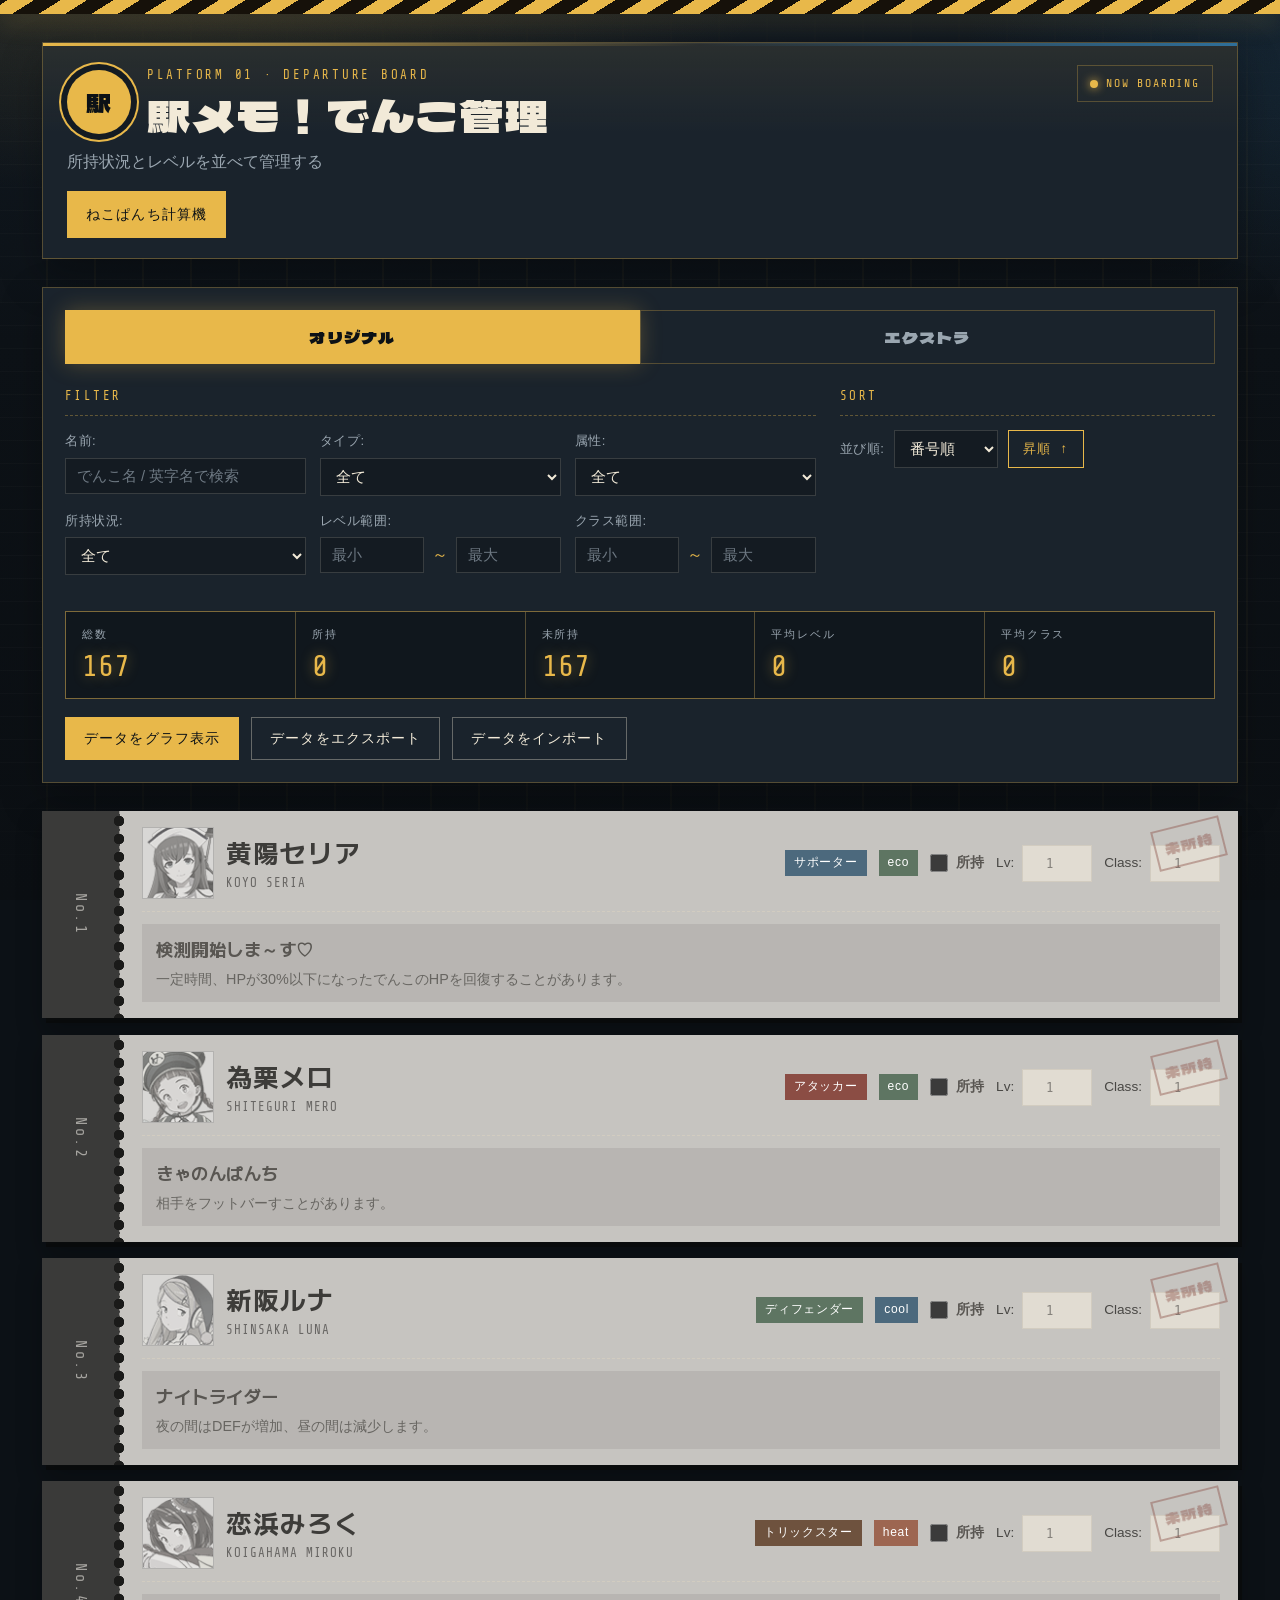
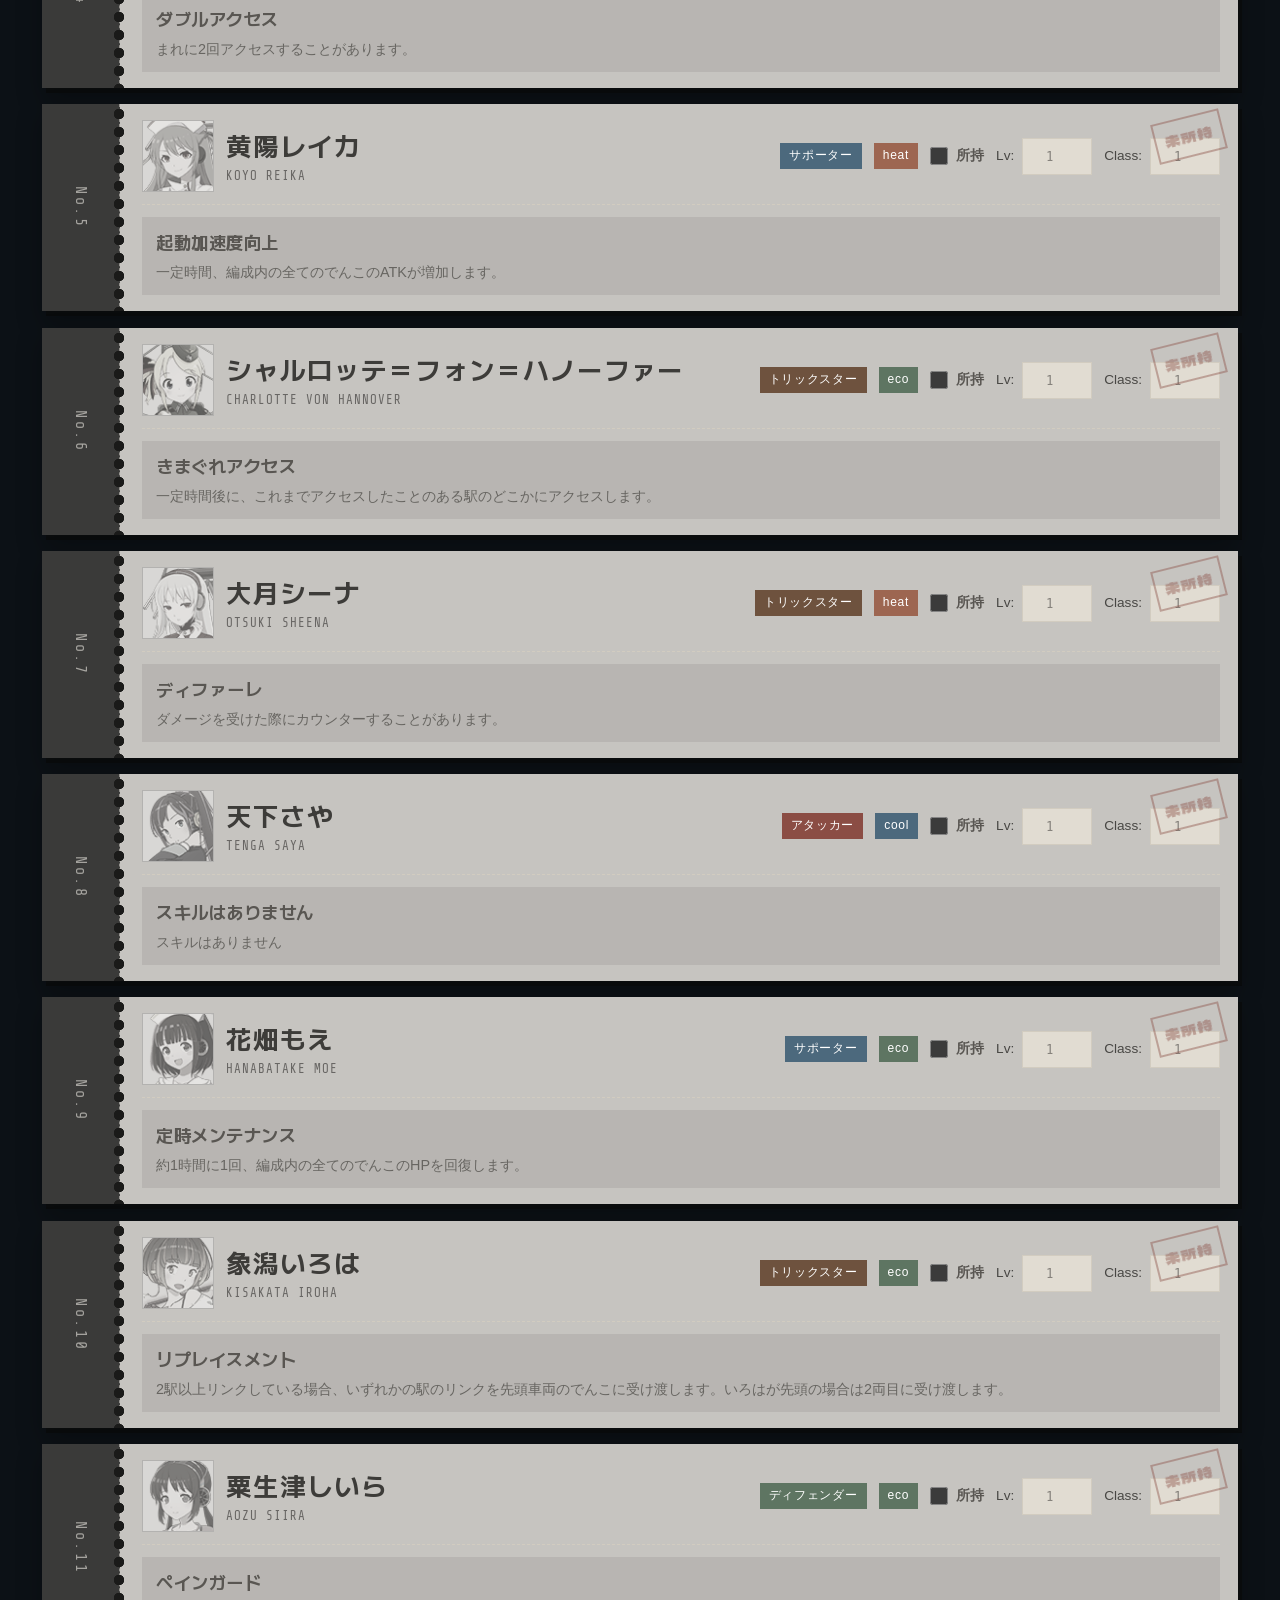
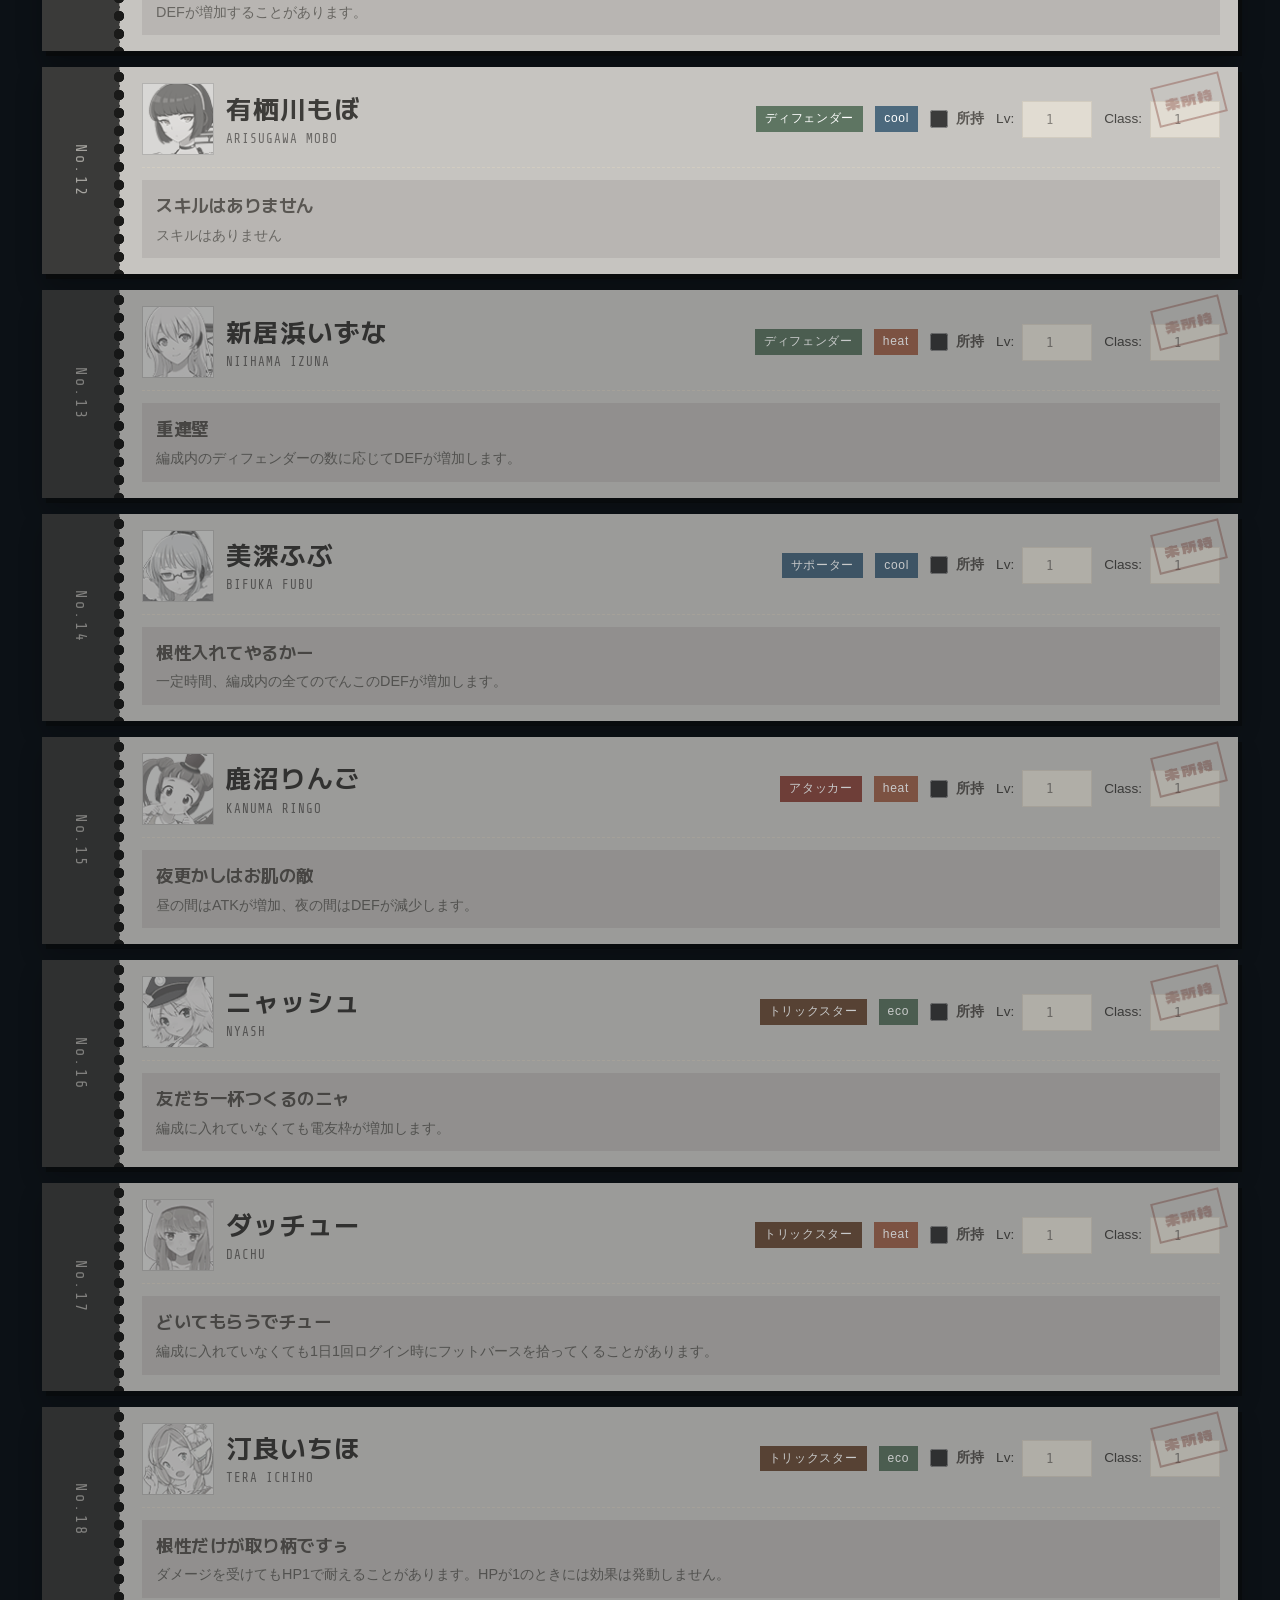
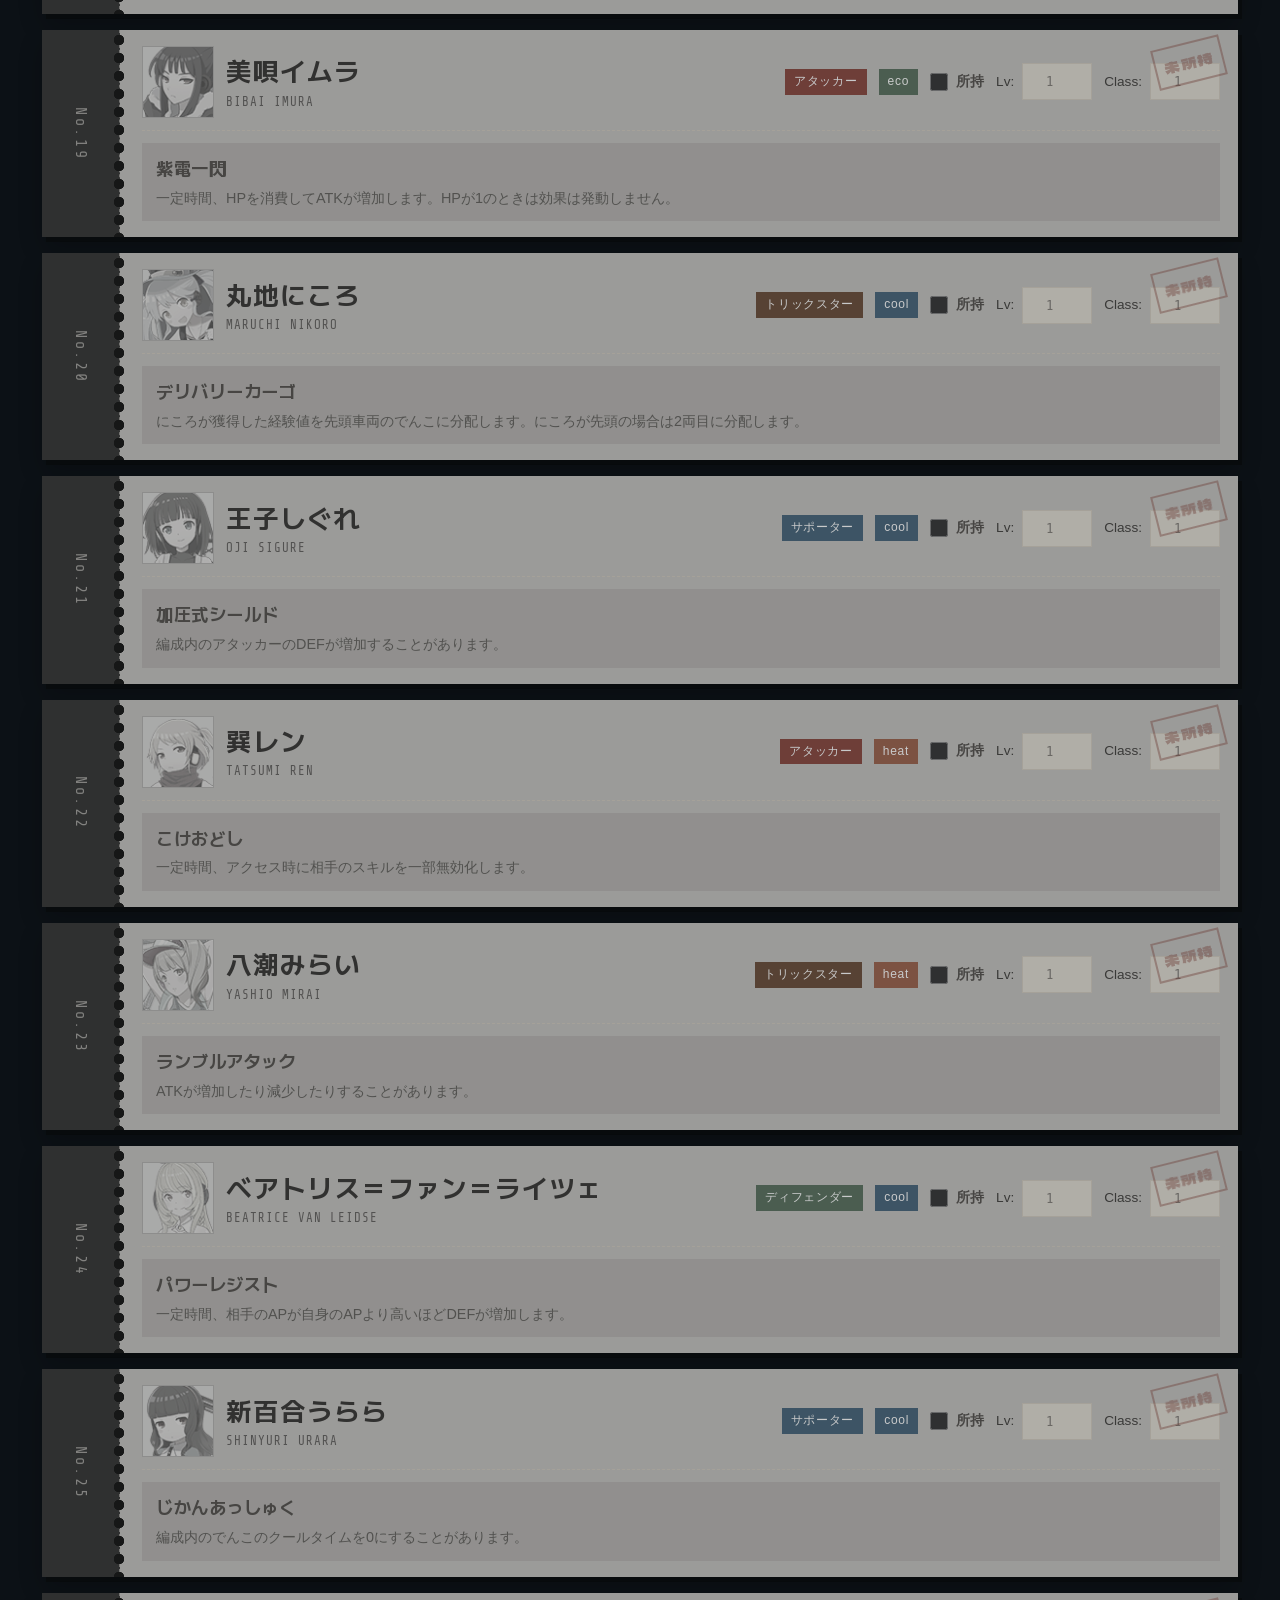
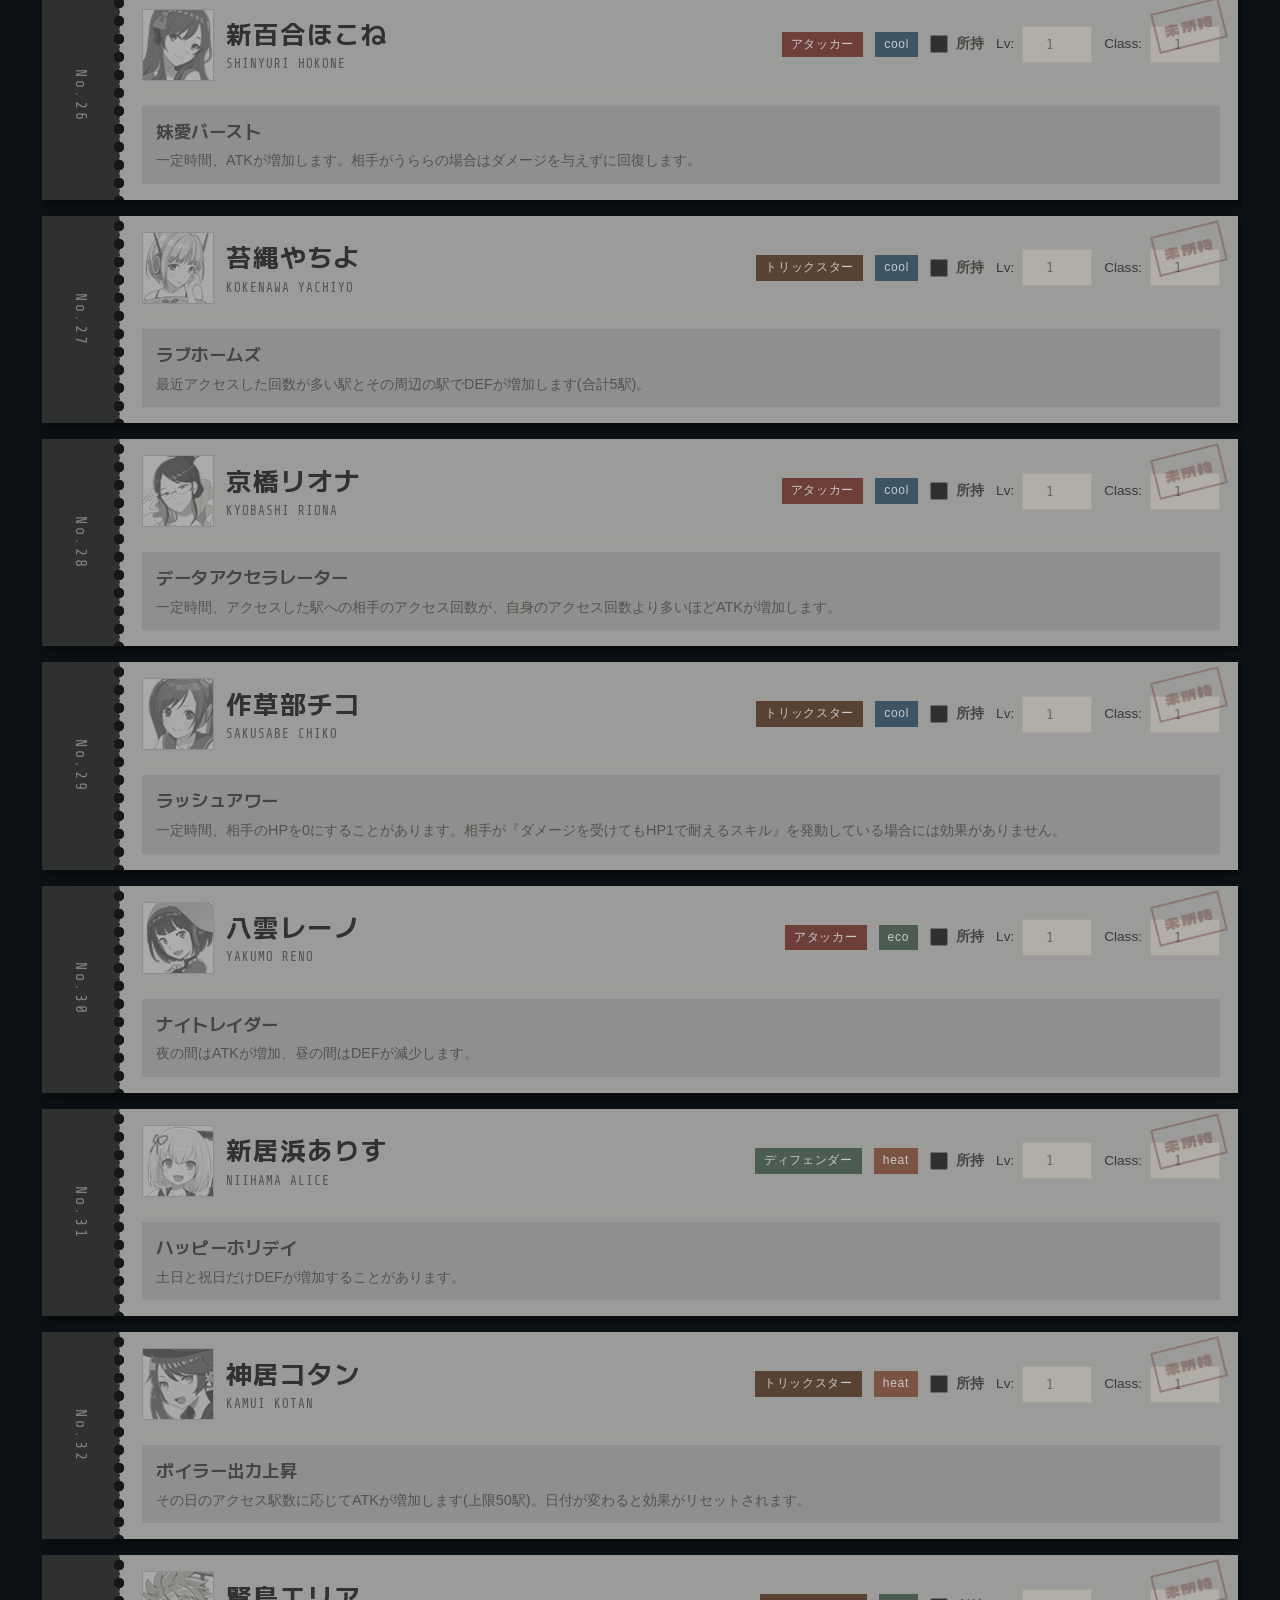
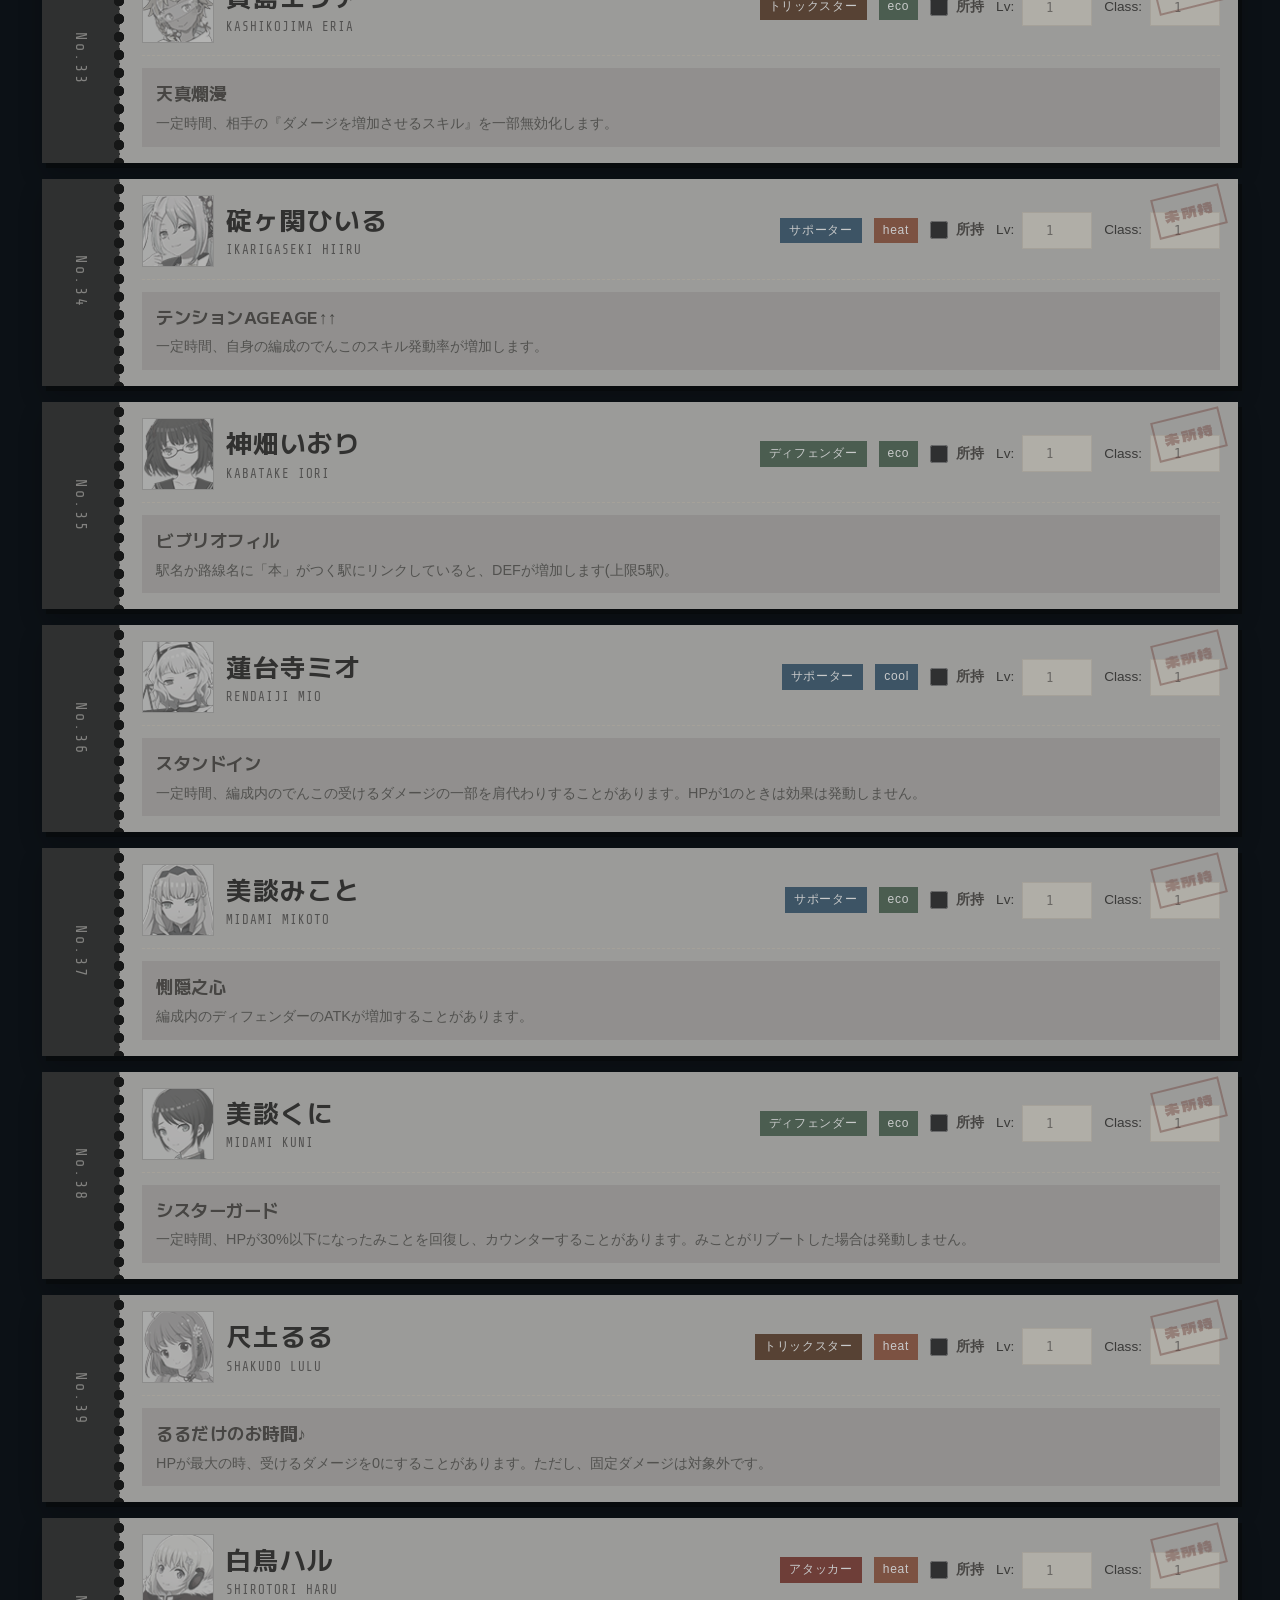
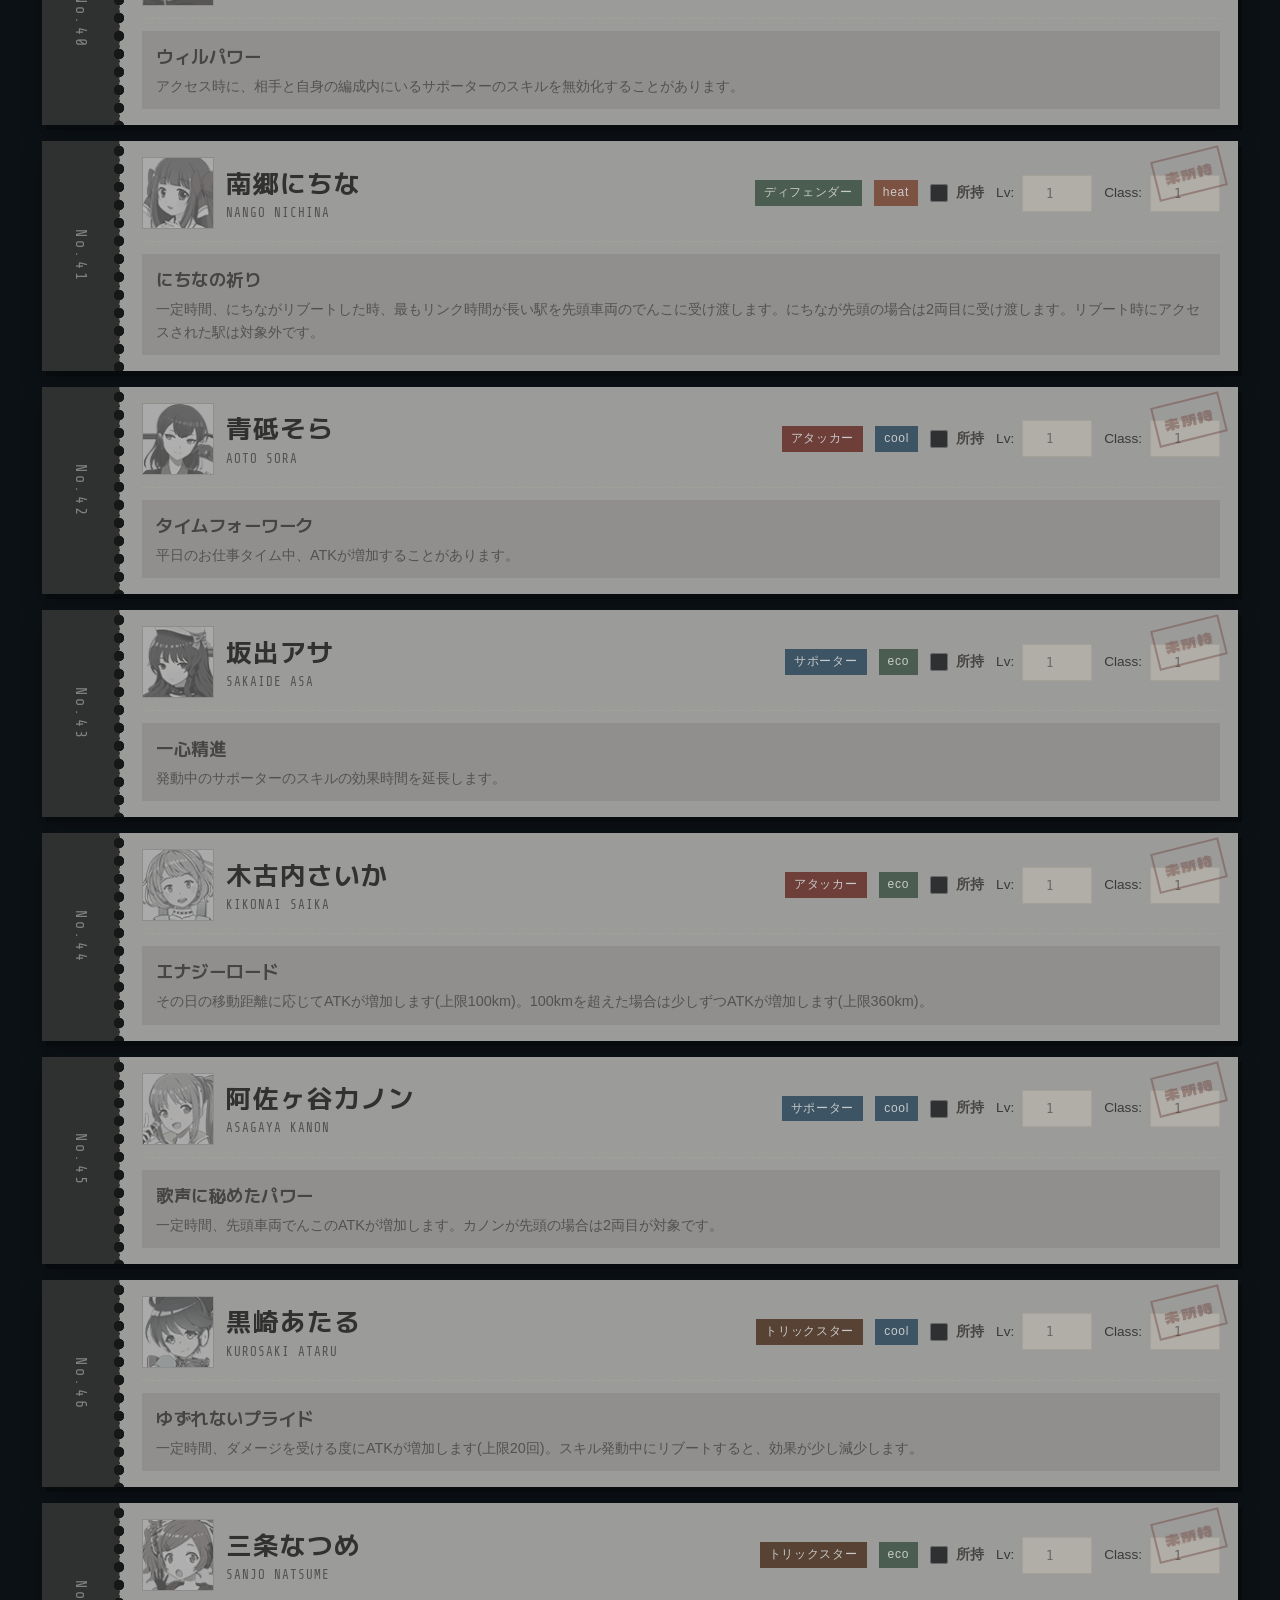
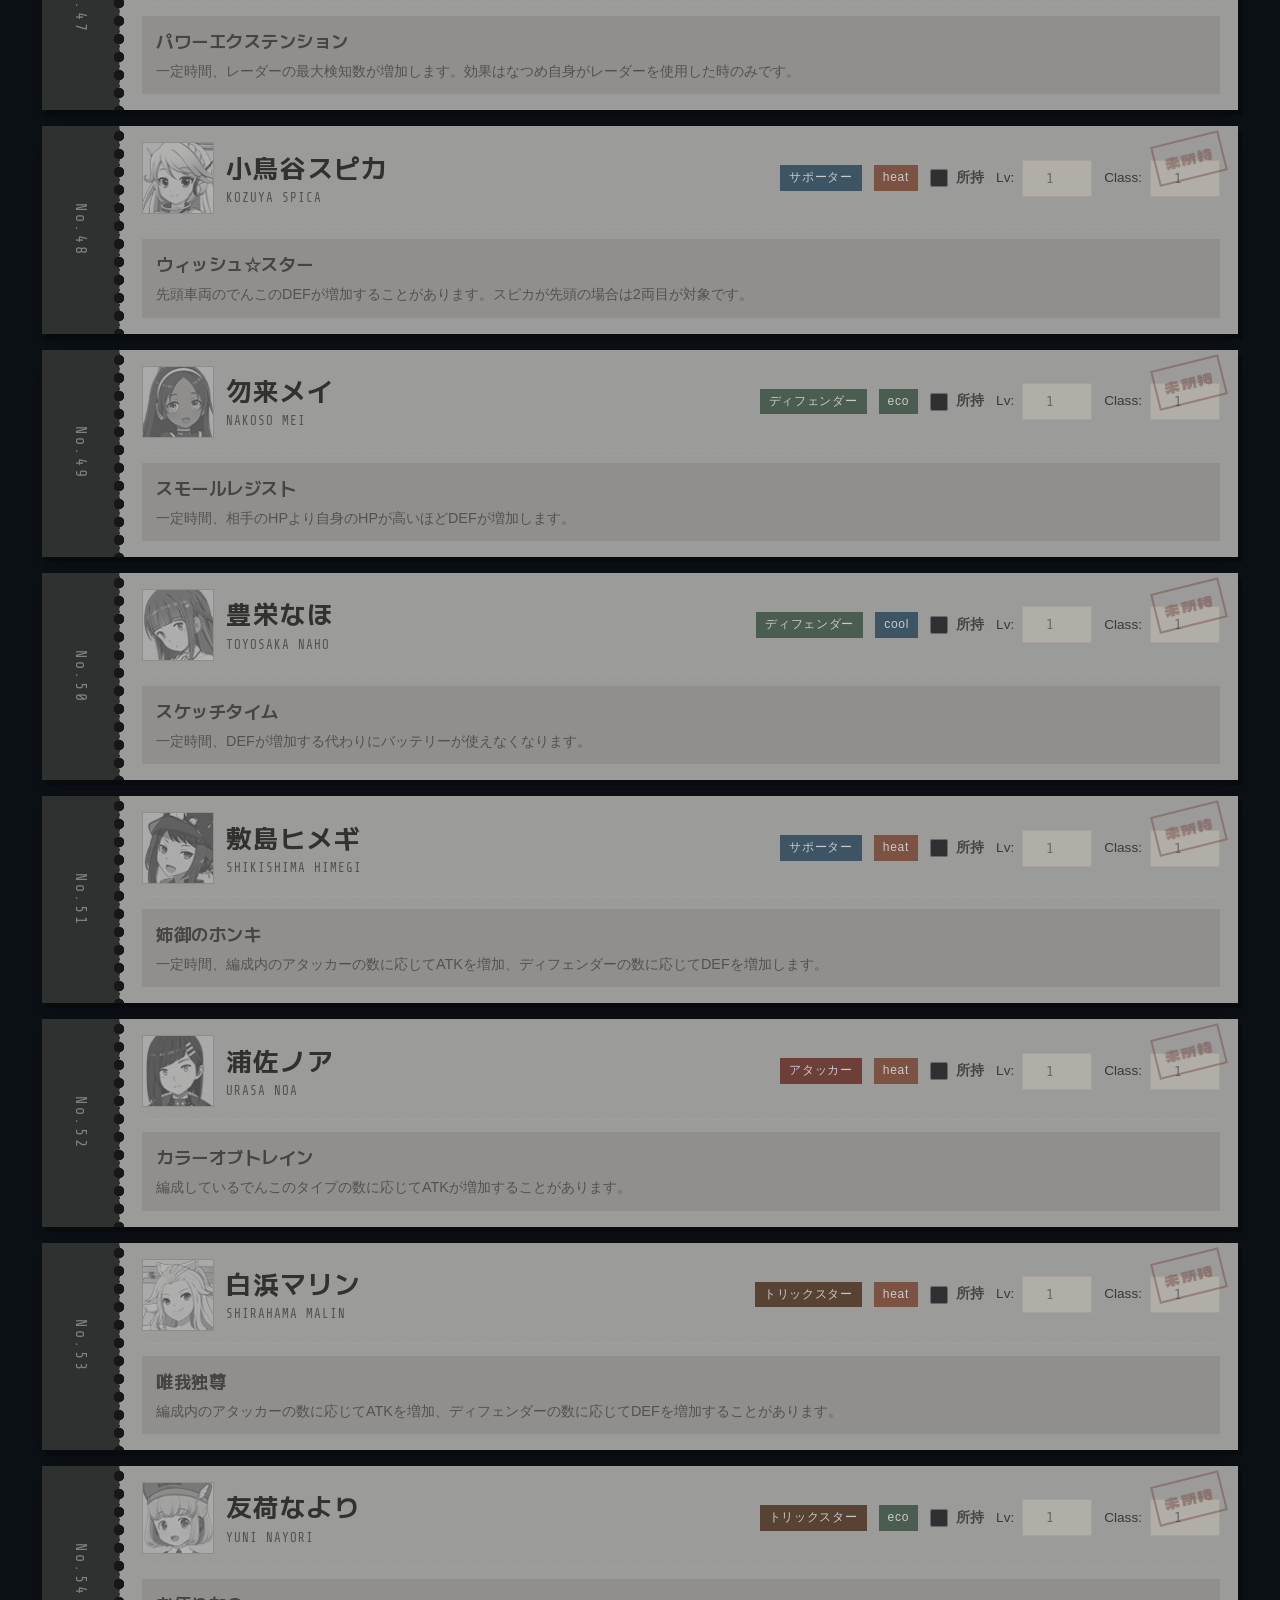
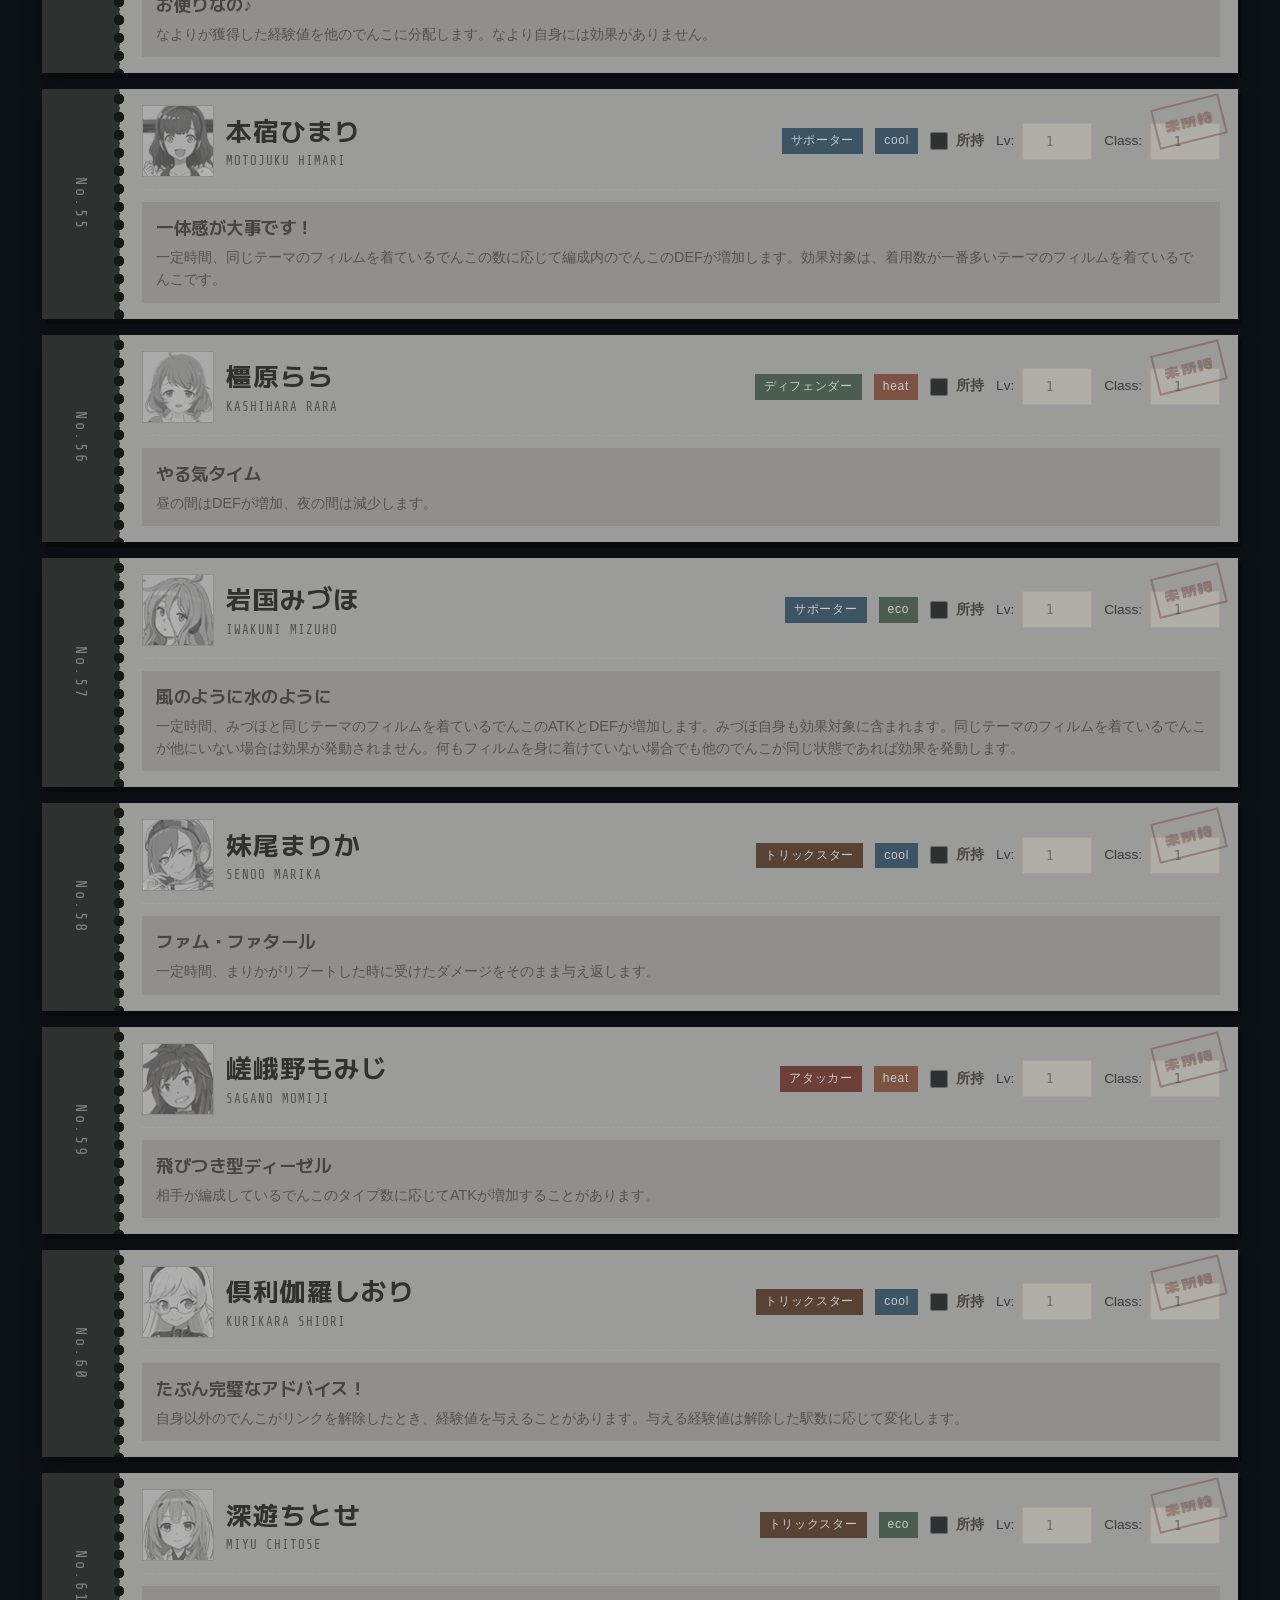
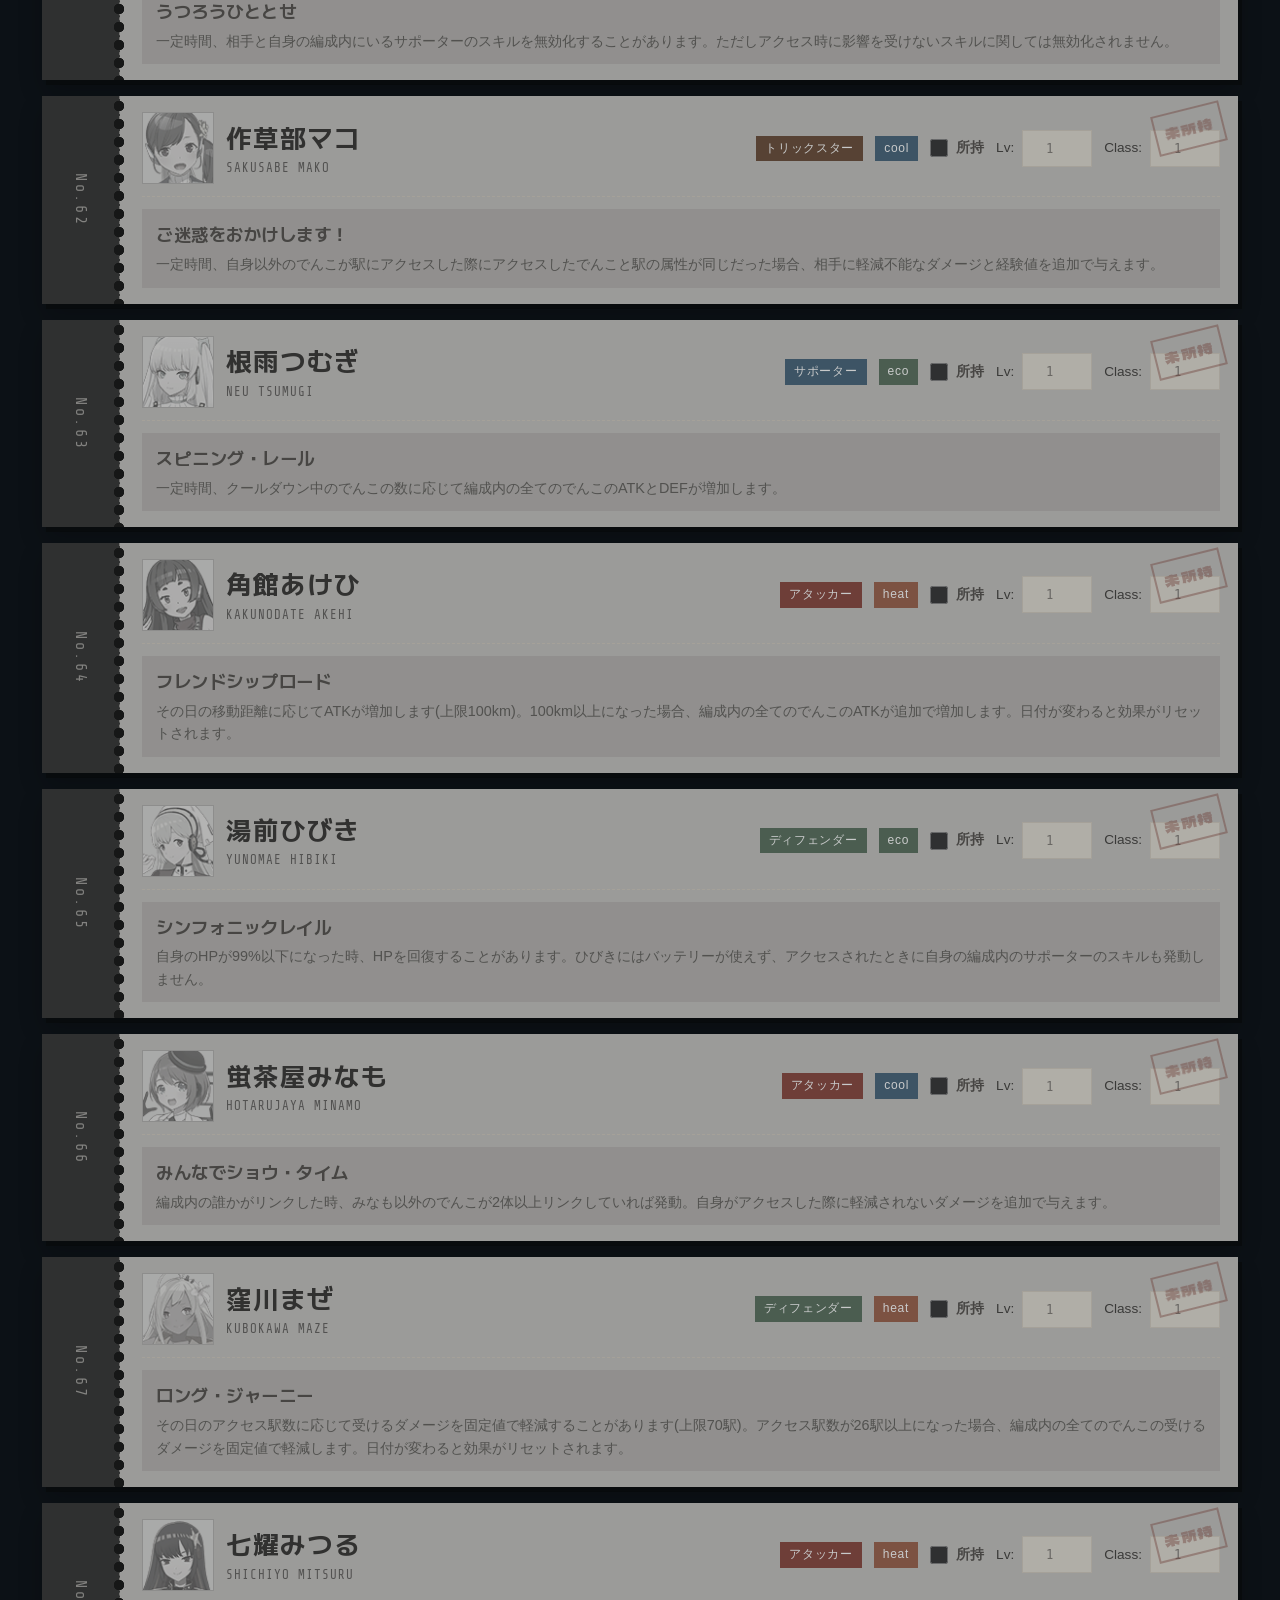
<file: index.html>
<!DOCTYPE html>
<html lang="ja">
<head>
    <meta charset="UTF-8">
    <meta name="viewport" content="width=device-width, initial-scale=1.0">
    <title>駅メモ！でんこ管理アプリ</title>
    <link rel="icon" type="image/svg+xml" href="favicon.svg">
    <link rel="preconnect" href="https://fonts.googleapis.com">
    <link rel="preconnect" href="https://fonts.gstatic.com" crossorigin>
    <link href="https://fonts.googleapis.com/css2?family=Dela+Gothic+One&family=Kosugi+Maru&family=M+PLUS+1:wght@500;700&family=Share+Tech+Mono&display=swap" rel="stylesheet">
    <link rel="stylesheet" href="styles.css">
</head>
<body>
    <div class="atmosphere" aria-hidden="true">
        <div class="atmosphere-tracks"></div>
        <div class="atmosphere-grain"></div>
    </div>
    <div class="platform-stripe" aria-hidden="true"></div>
    <div class="container">
        <!-- ヘッダー（発車標） -->
        <header class="header">
            <div class="header-board">
                <div class="header-identity">
                    <span class="route-badge" aria-hidden="true">駅</span>
                    <div>
                        <p class="header-kicker">Platform 01 · Departure Board</p>
                        <h1>駅メモ！でんこ管理</h1>
                    </div>
                </div>
                <p class="header-lead">所持状況とレベルを並べて管理する</p>
                <nav class="page-nav">
                    <a href="nekopanchi.html" class="btn btn-info">ねこぱんち計算機</a>
                </nav>
            </div>
            <span class="board-live"><i></i> NOW BOARDING</span>
        </header>

        <!-- コントロールパネル -->
        <div class="control-panel">
            <!-- タブ切り替え -->
            <div class="tab-container">
                <button class="tab-button active" data-tab="original">オリジナル</button>
                <button class="tab-button" data-tab="extra">エクストラ</button>
            </div>

            <!-- フィルタ・ソート -->
            <div class="filter-sort-container">
                <div class="filter-section">
                    <h3>Filter</h3>
                    <div class="filter-row">
                        <div class="filter-item">
                            <label for="name-filter">名前:</label>
                            <input type="text" id="name-filter" placeholder="でんこ名 / 英字名で検索">
                        </div>
                        <div class="filter-item">
                            <label for="type-filter">タイプ:</label>
                            <select id="type-filter">
                                <option value="">全て</option>
                                <option value="トリックスター">トリックスター</option>
                                <option value="サポーター">サポーター</option>
                                <option value="ディフェンダー">ディフェンダー</option>
                                <option value="アタッカー">アタッカー</option>
                            </select>
                        </div>
                        <div class="filter-item">
                            <label for="attribute-filter">属性:</label>
                            <select id="attribute-filter">
                                <option value="">全て</option>
                                <option value="heat">heat</option>
                                <option value="cool">cool</option>
                                <option value="eco">eco</option>
                            </select>
                        </div>
                    </div>
                    <div class="filter-row">
                        <div class="filter-item">
                            <label for="owned-filter">所持状況:</label>
                            <select id="owned-filter">
                                <option value="">全て</option>
                                <option value="owned">所持</option>
                                <option value="not-owned">未所持</option>
                            </select>
                        </div>
                        <div class="filter-item">
                            <label for="level-min">レベル範囲:</label>
                            <div class="range-inputs">
                                <input type="number" id="level-min" min="1" max="100" placeholder="最小">
                                <span>～</span>
                                <input type="number" id="level-max" min="1" max="100" placeholder="最大">
                            </div>
                        </div>
                        <div class="filter-item">
                            <label for="class-min">クラス範囲:</label>
                            <div class="range-inputs">
                                <input type="number" id="class-min" min="1" max="12" placeholder="最小">
                                <span>～</span>
                                <input type="number" id="class-max" min="1" max="12" placeholder="最大">
                            </div>
                        </div>
                    </div>
                </div>

                <div class="sort-section">
                    <h3>Sort</h3>
                    <div class="sort-controls">
                        <label for="sort-by">並び順:</label>
                        <select id="sort-by">
                            <option value="id">番号順</option>
                            <option value="name">名前順</option>
                            <option value="level">レベル順</option>
                            <option value="class">クラス順</option>
                        </select>
                        <button id="sort-direction" class="sort-direction-btn">昇順 ↑</button>
                    </div>
                </div>
            </div>

            <!-- 統計情報 -->
            <div class="stats-section">
                <div class="stat-item">
                    <span class="stat-label">総数</span>
                    <span id="total-count">0</span>
                </div>
                <div class="stat-item">
                    <span class="stat-label">所持</span>
                    <span id="owned-count">0</span>
                </div>
                <div class="stat-item">
                    <span class="stat-label">未所持</span>
                    <span id="not-owned-count">0</span>
                </div>
                <div class="stat-item">
                    <span class="stat-label">平均レベル</span>
                    <span id="average-level">0</span>
                </div>
                <div class="stat-item">
                    <span class="stat-label">平均クラス</span>
                    <span id="average-class">0</span>
                </div>
            </div>

            <!-- データ管理 -->
            <div class="data-management">
                <button id="show-graph" class="btn btn-info">データをグラフ表示</button>
                <button id="export-data" class="btn btn-secondary">データをエクスポート</button>
                <input type="file" id="import-data" accept=".json" style="display: none;">
                <button id="import-data-btn" class="btn btn-secondary">データをインポート</button>
            </div>
        </div>

        <!-- でんこリスト -->
        <div class="denko-list-container">
            <div id="denko-list" class="denko-list">
                <!-- でんこアイテムがここに動的に追加されます -->
            </div>
        </div>
    </div>

    <!-- グラフ表示モーダル -->
    <div id="graph-modal" class="modal">
        <div class="modal-content">
            <div class="modal-header">
                <h2>レベル分布グラフ</h2>
                <span class="close">&times;</span>
            </div>
            <div class="modal-body">
                <div class="graph-controls">
                    <label>
                        <input type="radio" name="graph-type" value="original" checked>
                        オリジナルでんこ
                    </label>
                    <label>
                        <input type="radio" name="graph-type" value="extra">
                        エクストラでんこ
                    </label>
                    <label>
                        <input type="radio" name="graph-type" value="all">
                        全体
                    </label>
                </div>
                <canvas id="level-chart" width="800" height="400"></canvas>
                <div class="graph-stats">
                    <div class="stat-row">
                        <span class="stat-label">対象でんこ数</span>
                        <span id="graph-total-count">0</span>
                    </div>
                    <div class="stat-row">
                        <span class="stat-label">所持でんこ数</span>
                        <span id="graph-owned-count">0</span>
                    </div>
                    <div class="stat-row">
                        <span class="stat-label">平均レベル</span>
                        <span id="graph-average-level">0</span>
                    </div>
                </div>
            </div>
        </div>
    </div>

    <script src="script.js"></script>
</body>
</html>
</file>
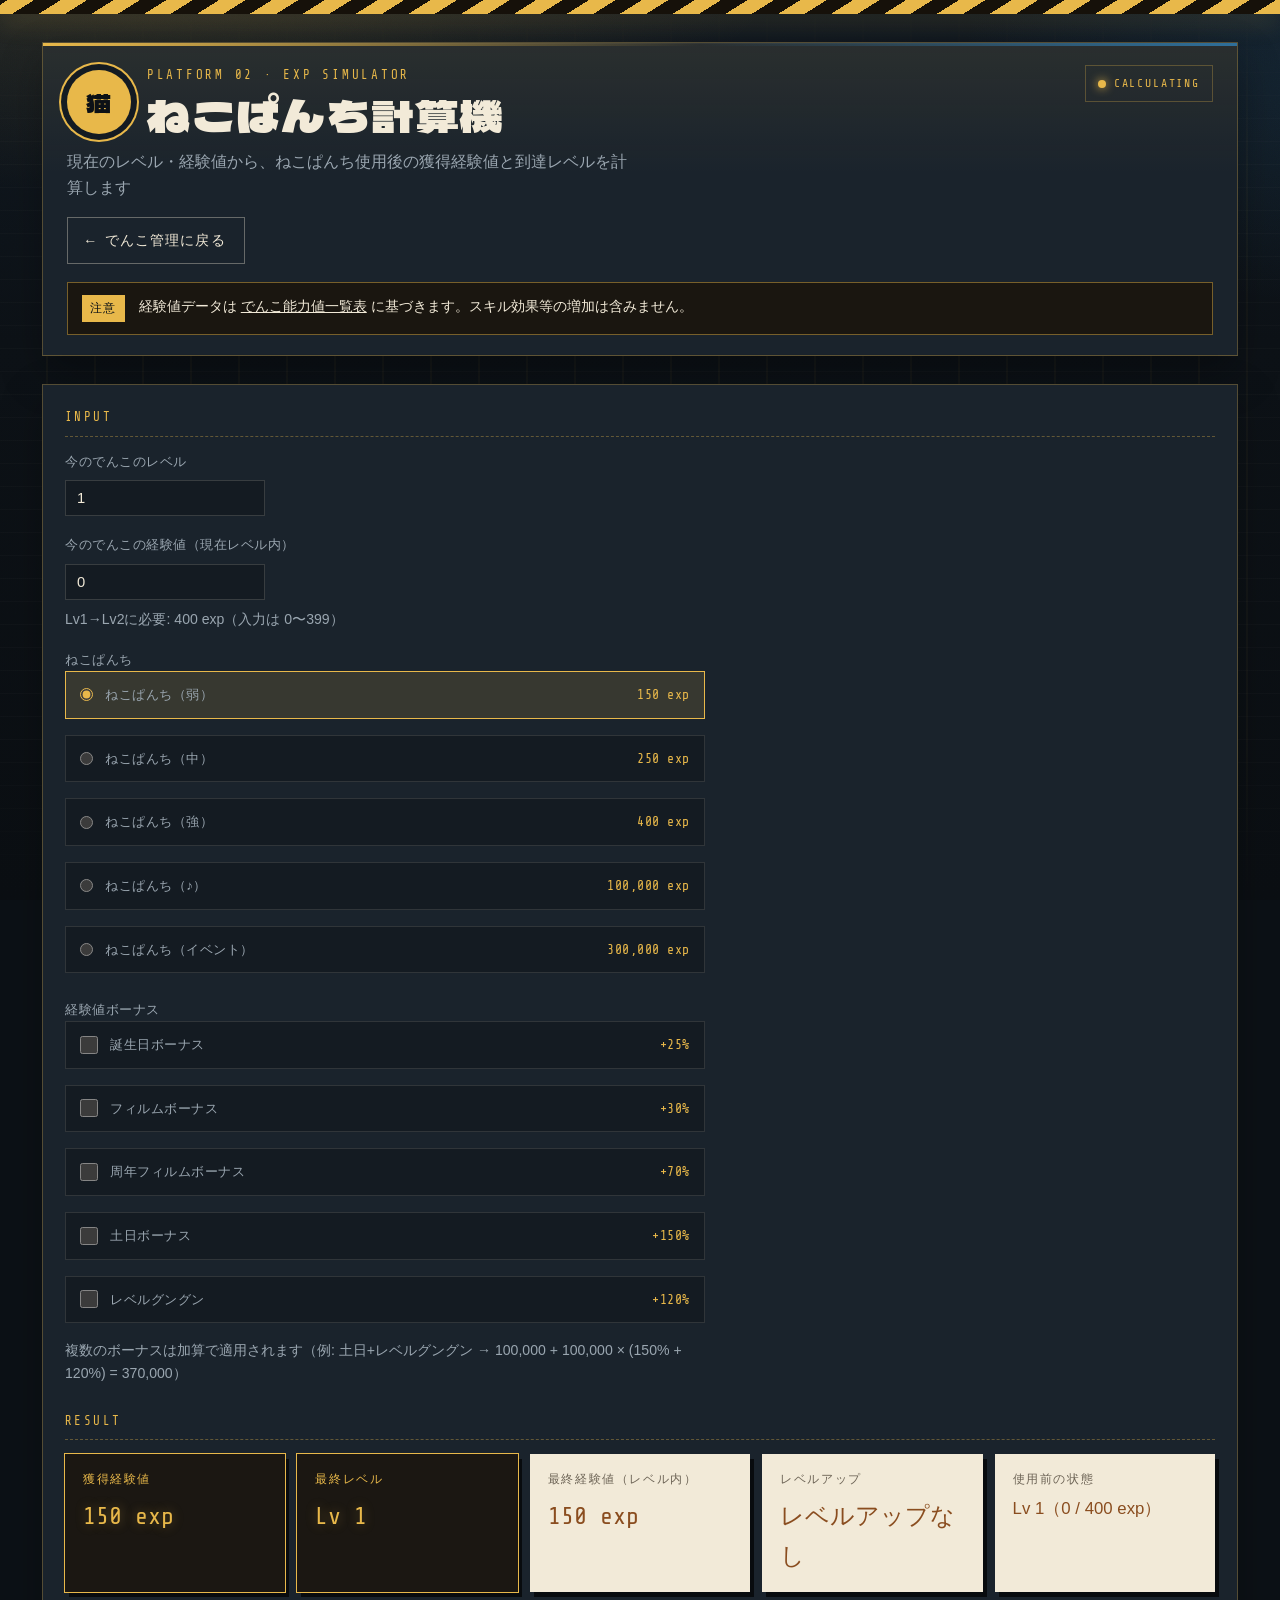
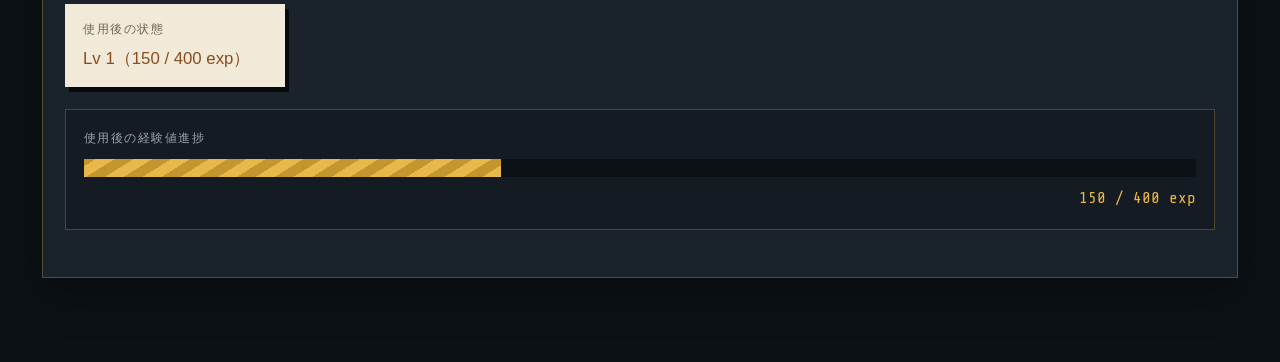
<file: nekopanchi.html>
<!DOCTYPE html>
<html lang="ja">
<head>
    <meta charset="UTF-8">
    <meta name="viewport" content="width=device-width, initial-scale=1.0">
    <title>ねこぱんち計算機 - 駅メモ！でんこ管理アプリ</title>
    <link rel="icon" type="image/svg+xml" href="favicon.svg">
    <link rel="preconnect" href="https://fonts.googleapis.com">
    <link rel="preconnect" href="https://fonts.gstatic.com" crossorigin>
    <link href="https://fonts.googleapis.com/css2?family=Dela+Gothic+One&family=Kosugi+Maru&family=M+PLUS+1:wght@500;700&family=Share+Tech+Mono&display=swap" rel="stylesheet">
    <link rel="stylesheet" href="styles.css">
</head>
<body>
    <div class="atmosphere" aria-hidden="true">
        <div class="atmosphere-tracks"></div>
        <div class="atmosphere-grain"></div>
    </div>
    <div class="platform-stripe" aria-hidden="true"></div>
    <div class="container">
        <header class="header">
            <div class="header-board">
                <div class="header-identity">
                    <span class="route-badge" aria-hidden="true">猫</span>
                    <div>
                        <p class="header-kicker">Platform 02 · Exp Simulator</p>
                        <h1>ねこぱんち計算機</h1>
                    </div>
                </div>
                <p class="header-lead">現在のレベル・経験値から、ねこぱんち使用後の獲得経験値と到達レベルを計算します</p>
                <nav class="page-nav">
                    <a href="index.html" class="btn btn-secondary">← でんこ管理に戻る</a>
                </nav>
            </div>
            <span class="board-live"><i></i> CALCULATING</span>
            <div class="notice">
                <div>
                    経験値データは
                    <a href="wiki/でんこ能力値一覧表.html" target="_blank" rel="noopener">でんこ能力値一覧表</a>
                    に基づきます。スキル効果等の増加は含みません。
                </div>
            </div>
        </header>

        <div class="calculator-panel">
            <section class="calculator-section">
                <h2>Input</h2>
                <div class="calculator-form">
                    <div class="form-group">
                        <label for="current-level">今のでんこのレベル</label>
                        <input type="number" id="current-level" min="1" max="100" value="1" required>
                    </div>

                    <div class="form-group">
                        <label for="current-exp">今のでんこの経験値（現在レベル内）</label>
                        <input type="number" id="current-exp" min="0" value="0" required>
                        <p id="exp-hint" class="form-hint">次のレベルまで: あと 400 exp（入力は 0〜399）</p>
                    </div>

                    <fieldset class="form-group punch-selector">
                        <legend>ねこぱんち</legend>
                        <label class="punch-option">
                            <input type="radio" name="nekopanchi-type" value="weak" checked>
                            <span class="punch-label">ねこぱんち（弱）</span>
                            <span class="punch-exp">150 exp</span>
                        </label>
                        <label class="punch-option">
                            <input type="radio" name="nekopanchi-type" value="medium">
                            <span class="punch-label">ねこぱんち（中）</span>
                            <span class="punch-exp">250 exp</span>
                        </label>
                        <label class="punch-option">
                            <input type="radio" name="nekopanchi-type" value="strong">
                            <span class="punch-label">ねこぱんち（強）</span>
                            <span class="punch-exp">400 exp</span>
                        </label>
                        <label class="punch-option">
                            <input type="radio" name="nekopanchi-type" value="music">
                            <span class="punch-label">ねこぱんち（♪）</span>
                            <span class="punch-exp">100,000 exp</span>
                        </label>
                        <label class="punch-option">
                            <input type="radio" name="nekopanchi-type" value="event">
                            <span class="punch-label">ねこぱんち（イベント）</span>
                            <span class="punch-exp">300,000 exp</span>
                        </label>
                    </fieldset>

                    <fieldset class="form-group bonus-selector">
                        <legend>経験値ボーナス</legend>
                        <label class="bonus-option">
                            <input type="checkbox" id="bonus-birthday" name="exp-bonus" value="birthday">
                            <span class="bonus-label">誕生日ボーナス</span>
                            <span class="bonus-rate">+25%</span>
                        </label>
                        <label class="bonus-option">
                            <input type="checkbox" id="bonus-film" name="exp-bonus" value="film">
                            <span class="bonus-label">フィルムボーナス</span>
                            <span class="bonus-rate">+30%</span>
                        </label>
                        <label class="bonus-option">
                            <input type="checkbox" id="bonus-anniversary-film" name="exp-bonus" value="anniversaryFilm">
                            <span class="bonus-label">周年フィルムボーナス</span>
                            <span class="bonus-rate">+70%</span>
                        </label>
                        <label class="bonus-option">
                            <input type="checkbox" id="bonus-weekend" name="exp-bonus" value="weekend">
                            <span class="bonus-label">土日ボーナス</span>
                            <span class="bonus-rate">+150%</span>
                        </label>
                        <label class="bonus-option">
                            <input type="checkbox" id="bonus-level-gungun" name="exp-bonus" value="levelGungun">
                            <span class="bonus-label">レベルグングン</span>
                            <span class="bonus-rate">+120%</span>
                        </label>
                        <p class="form-hint">複数のボーナスは加算で適用されます（例: 土日+レベルグングン → 100,000 + 100,000 × (150% + 120%) = 370,000）</p>
                    </fieldset>
                </div>
            </section>

            <div id="error-message" class="error-message" hidden></div>

            <section id="result-section" class="calculator-section result-section">
                <h2>Result</h2>
                <div class="result-grid">
                    <div class="result-card highlight">
                        <span class="result-label">獲得経験値</span>
                        <span id="gained-exp" class="result-value">150 exp</span>
                        <span id="gained-exp-detail" class="result-detail"></span>
                    </div>
                    <div class="result-card highlight">
                        <span class="result-label">最終レベル</span>
                        <span id="final-level" class="result-value">Lv 1</span>
                    </div>
                    <div class="result-card">
                        <span class="result-label">最終経験値（レベル内）</span>
                        <span id="final-exp" class="result-value">150 exp</span>
                    </div>
                    <div class="result-card">
                        <span class="result-label">レベルアップ</span>
                        <span id="level-up-count" class="result-value">レベルアップなし</span>
                    </div>
                    <div class="result-card">
                        <span class="result-label">使用前の状態</span>
                        <span id="state-before" class="result-value result-value-sm">Lv 1（0 / 400 exp）</span>
                    </div>
                    <div class="result-card">
                        <span class="result-label">使用後の状態</span>
                        <span id="state-after" class="result-value result-value-sm">Lv 1（150 / 400 exp）</span>
                    </div>
                </div>

                <div class="exp-progress-container">
                    <p class="progress-label">使用後の経験値進捗</p>
                    <div class="exp-progress-track">
                        <div id="exp-progress-bar" class="exp-progress-bar"></div>
                    </div>
                    <p id="exp-progress-text" class="progress-text">150 / 400 exp</p>
                </div>
            </section>
        </div>
    </div>

    <script src="nekopanchi.js"></script>
</body>
</html>
</file>
<file: styles.css>
/**
 * 駅メモ！でんこ管理アプリ - スタイルシート
 *
 * 概要: 夜のホーム・発車標・乗車券をモチーフにした視覚設計
 * 主な仕様: CSS変数による統一、レスポンシブ、モーションはページロードに集約
 * 制限事項: 静的ファイルのみで動作、外部依存は Google Fonts のみ
 */

* {
    margin: 0;
    padding: 0;
    box-sizing: border-box;
}

:root {
    --ink: #0c1116;
    --ink-2: #141b22;
    --panel: #1a232c;
    --panel-edge: rgba(232, 184, 74, 0.28);
    --ticket: #f2ead8;
    --ticket-edge: #d9ccb0;
    --ticket-ink: #1b1712;
    --muted: #9aa6b0;
    --amber: #e8b84a;
    --signal-red: #c73e2a;
    --signal-green: #3d8f62;
    --heat: #d45a2a;
    --cool: #2f6f9a;
    --eco: #4a7d52;
    --font-display: "Dela Gothic One", "Hiragino Mincho ProN", serif;
    --font-name: "M PLUS 1", "Hiragino Kaku Gothic ProN", sans-serif;
    --font-body: "Kosugi Maru", "Hiragino Kaku Gothic ProN", sans-serif;
    --font-mono: "Share Tech Mono", ui-monospace, monospace;
    --shadow-ticket: 6px 8px 0 #080b0e, 0 18px 36px rgba(0, 0, 0, 0.42);
}

html {
    scroll-behavior: smooth;
    color-scheme: dark;
}

body {
    font-family: var(--font-body);
    line-height: 1.65;
    color: var(--ticket);
    background: var(--ink);
    min-height: 100vh;
    position: relative;
    isolation: isolate;
}

a {
    color: var(--amber);
}

a:hover {
    color: #f3d07a;
}

/* ホームの線路・粒子 */
.atmosphere {
    position: fixed;
    inset: 0;
    z-index: -1;
    pointer-events: none;
    overflow: hidden;
    background:
        radial-gradient(1200px 520px at 12% -10%, rgba(232, 184, 74, 0.16), transparent 55%),
        radial-gradient(900px 480px at 110% 8%, rgba(47, 111, 154, 0.18), transparent 50%),
        linear-gradient(180deg, #101820 0%, var(--ink) 38%, #0a0e12 100%);
}

.atmosphere-tracks {
    position: absolute;
    inset: 0;
    background-image:
        repeating-linear-gradient(
            90deg,
            transparent 0 46px,
            rgba(232, 184, 74, 0.07) 46px 48px
        ),
        repeating-linear-gradient(
            0deg,
            transparent 0 22px,
            rgba(242, 234, 216, 0.04) 22px 23px
        );
    mask-image: linear-gradient(180deg, transparent 0, #000 18%, #000 82%, transparent 100%);
    opacity: 0.55;
}

.atmosphere-grain {
    position: absolute;
    inset: 0;
    opacity: 0.22;
    mix-blend-mode: overlay;
    background-image: url("data:image/svg+xml,%3Csvg xmlns='http://www.w3.org/2000/svg' width='140' height='140'%3E%3Cfilter id='n'%3E%3CfeTurbulence type='fractalNoise' baseFrequency='.85' numOctaves='3' stitchTiles='stitch'/%3E%3C/filter%3E%3Crect width='100%25' height='100%25' filter='url(%23n)' opacity='.55'/%3E%3C/svg%3E");
}

.platform-stripe {
    height: 14px;
    background: repeating-linear-gradient(
        -32deg,
        #e8b84a 0 14px,
        #16110a 14px 28px
    );
    box-shadow: 0 8px 24px rgba(232, 184, 74, 0.18);
}

.container {
    max-width: 1240px;
    margin: 0 auto;
    padding: 28px 22px 56px;
}

.header,
.control-panel,
.calculator-panel,
.denko-list-container {
    animation: boardIn 0.7s cubic-bezier(0.16, 1, 0.3, 1) both;
}

.control-panel,
.calculator-panel {
    animation-delay: 0.12s;
}

.denko-list-container {
    animation-delay: 0.22s;
}

@keyframes boardIn {
    from {
        opacity: 0;
        transform: translateY(18px);
    }
    to {
        opacity: 1;
        transform: none;
    }
}

/* ヘッダー＝発車標 */
.header {
    display: grid;
    grid-template-columns: 1fr auto;
    gap: 18px 28px;
    align-items: end;
    margin-bottom: 28px;
    padding: 22px 24px 20px;
    background:
        linear-gradient(180deg, rgba(232, 184, 74, 0.08), transparent 42%),
        var(--panel);
    border: 1px solid var(--panel-edge);
    box-shadow: inset 0 1px 0 rgba(255, 255, 255, 0.04), 0 18px 40px rgba(0, 0, 0, 0.28);
    position: relative;
}

.header::before {
    content: "";
    position: absolute;
    left: 0;
    right: 0;
    top: 0;
    height: 3px;
    background: linear-gradient(90deg, var(--amber), transparent 55%, var(--cool));
}

.header-board {
    min-width: 0;
}

.header-identity {
    display: flex;
    align-items: center;
    gap: 16px;
    margin-bottom: 10px;
}

.route-badge {
    width: 64px;
    height: 64px;
    flex-shrink: 0;
    display: grid;
    place-items: center;
    border-radius: 50%;
    background: var(--amber);
    color: var(--ink);
    font-family: var(--font-display);
    font-size: 1.55rem;
    letter-spacing: 0.04em;
    box-shadow: 0 0 0 6px var(--ink-2), 0 0 0 8px var(--amber);
}

.header-kicker {
    font-family: var(--font-mono);
    font-size: 0.78rem;
    letter-spacing: 0.22em;
    color: var(--amber);
    text-transform: uppercase;
    margin-bottom: 4px;
}

.header h1 {
    font-family: var(--font-display);
    font-size: clamp(1.8rem, 4vw, 2.7rem);
    line-height: 1.15;
    color: var(--ticket);
    letter-spacing: 0.04em;
    font-weight: 400;
}

.header-lead,
.header > p {
    color: var(--muted);
    font-size: 0.98rem;
    max-width: 36em;
}

.board-live {
    display: inline-flex;
    align-items: center;
    gap: 8px;
    font-family: var(--font-mono);
    letter-spacing: 0.16em;
    font-size: 0.72rem;
    color: var(--amber);
    border: 1px solid var(--panel-edge);
    padding: 8px 12px;
    align-self: start;
    justify-self: end;
}

.board-live i {
    width: 8px;
    height: 8px;
    border-radius: 50%;
    background: var(--amber);
    box-shadow: 0 0 10px var(--amber);
    animation: livePulse 1.6s ease-in-out infinite;
}

@keyframes livePulse {
    0%, 100% { opacity: 1; }
    50% { opacity: 0.25; }
}

.page-nav {
    margin-top: 16px;
}

.page-nav .btn {
    text-decoration: none;
    display: inline-block;
}

/* 注意書き */
.notice {
    grid-column: 1 / -1;
    display: flex;
    gap: 14px;
    align-items: flex-start;
    padding: 12px 14px;
    background: #1a1610;
    border: 1px solid rgba(232, 184, 74, 0.45);
    color: var(--ticket);
    font-size: 0.9rem;
}

.notice::before {
    content: "注意";
    flex-shrink: 0;
    font-family: var(--font-mono);
    letter-spacing: 0.12em;
    font-size: 0.72rem;
    color: var(--ink);
    background: var(--amber);
    padding: 4px 8px;
}

.notice small,
.notice a {
    color: inherit;
}

/* コントロールパネル */
.control-panel,
.calculator-panel {
    background: var(--panel);
    border: 1px solid var(--panel-edge);
    padding: 22px;
    margin-bottom: 28px;
    box-shadow: 0 16px 40px rgba(0, 0, 0, 0.25);
}

.tab-container {
    display: flex;
    gap: 0;
    margin-bottom: 22px;
}

.tab-button {
    flex: 1;
    padding: 14px 18px;
    border: 1px solid var(--panel-edge);
    background: transparent;
    color: var(--muted);
    font-family: var(--font-display);
    font-size: 1rem;
    letter-spacing: 0.08em;
    cursor: pointer;
    transition: color 0.2s ease, background 0.2s ease, box-shadow 0.2s ease;
}

.tab-button:hover {
    color: var(--ticket);
    background: rgba(232, 184, 74, 0.08);
}

.tab-button.active {
    background: var(--amber);
    color: var(--ink);
    border-color: var(--amber);
    box-shadow: 0 0 22px rgba(232, 184, 74, 0.28);
}

.filter-sort-container {
    display: grid;
    grid-template-columns: 2fr 1fr;
    gap: 24px;
    margin-bottom: 22px;
}

.filter-section h3,
.sort-section h3,
.calculator-section h2 {
    font-family: var(--font-mono);
    font-size: 0.78rem;
    font-weight: 400;
    letter-spacing: 0.2em;
    color: var(--amber);
    margin-bottom: 14px;
    padding-bottom: 8px;
    border-bottom: 1px dashed rgba(232, 184, 74, 0.35);
    text-transform: uppercase;
}

.filter-row {
    display: flex;
    gap: 14px;
    margin-bottom: 14px;
    flex-wrap: wrap;
}

.filter-item {
    display: flex;
    flex-direction: column;
    gap: 6px;
    min-width: 150px;
    flex: 1;
}

.filter-item label,
.sort-controls label,
.form-group label,
.punch-selector legend,
.bonus-selector legend {
    font-size: 0.82rem;
    color: var(--muted);
    letter-spacing: 0.04em;
}

.filter-item input,
.filter-item select,
.sort-controls select,
.form-group input[type="number"],
.level-input,
.class-input {
    padding: 9px 11px;
    border: 1px solid rgba(242, 234, 216, 0.16);
    background: var(--ink-2);
    color: var(--ticket);
    font-family: var(--font-body);
    font-size: 0.92rem;
    border-radius: 0;
    transition: border-color 0.2s ease, box-shadow 0.2s ease;
}

.filter-item input::placeholder {
    color: #6d7882;
}

.filter-item .range-inputs {
    display: flex;
    align-items: center;
    gap: 8px;
}

.filter-item .range-inputs input {
    flex: 1;
    min-width: 60px;
}

.filter-item .range-inputs span {
    color: var(--amber);
}

.filter-item input:focus,
.filter-item select:focus,
.sort-controls select:focus,
.form-group input[type="number"]:focus,
.level-input:focus,
.class-input:focus {
    outline: none;
    border-color: var(--amber);
    box-shadow: 0 0 0 3px rgba(232, 184, 74, 0.18);
}

.sort-controls {
    display: flex;
    gap: 10px;
    align-items: center;
    flex-wrap: wrap;
}

.sort-direction-btn {
    padding: 9px 14px;
    border: 1px solid var(--amber);
    background: transparent;
    color: var(--amber);
    cursor: pointer;
    font-family: var(--font-mono);
    letter-spacing: 0.08em;
    transition: background 0.2s ease, color 0.2s ease;
}

.sort-direction-btn:hover {
    background: var(--amber);
    color: var(--ink);
}

/* 統計＝LED 発車標 */
.stats-section {
    display: grid;
    grid-template-columns: repeat(5, minmax(0, 1fr));
    gap: 1px;
    background: var(--panel-edge);
    border: 1px solid var(--panel-edge);
    margin-bottom: 18px;
}

.stat-item {
    display: flex;
    flex-direction: column;
    align-items: flex-start;
    gap: 4px;
    min-width: 0;
    padding: 14px 16px;
    background: #10171d;
}

.stat-label,
.stat-row .stat-label {
    font-family: var(--font-mono);
    font-size: 0.7rem;
    letter-spacing: 0.16em;
    color: var(--muted);
    font-weight: 400;
    text-transform: uppercase;
}

.stat-item span:last-child,
.stat-row span:last-child {
    font-family: var(--font-mono);
    font-size: clamp(1.3rem, 3vw, 1.85rem);
    font-weight: 400;
    color: var(--amber);
    text-shadow: 0 0 14px rgba(232, 184, 74, 0.45);
    line-height: 1.2;
}

/* でんこリスト＝乗車券 */
.denko-list-container {
    margin-bottom: 30px;
}

.denko-list {
    display: grid;
    gap: 16px;
}

.denko-item {
    display: grid;
    grid-template-columns: 78px 1fr;
    background: var(--ticket);
    color: var(--ticket-ink);
    box-shadow: var(--shadow-ticket);
    position: relative;
    transition: transform 0.25s ease, box-shadow 0.25s ease, background 0.2s ease, opacity 0.2s ease, filter 0.2s ease;
}

/* 所持: 鮮明な乗車券＋緑の縁取り */
.denko-item.owned {
    background: #f5eedc;
    box-shadow:
        inset 4px 0 0 var(--signal-green),
        var(--shadow-ticket);
}

.denko-item.owned .ticket-stub {
    background: #1b1712;
    color: var(--amber);
}

.denko-item.owned .denko-id {
    color: var(--amber);
}

/* 未所持: 彩度を落として「まだ持っていない」印象を強調 */
.denko-item.not-owned {
    background: #c8c4bb;
    color: #4a4740;
    opacity: 0.78;
    box-shadow:
        inset 4px 0 0 #7a756c,
        4px 5px 0 #080b0e,
        0 12px 24px rgba(0, 0, 0, 0.28);
    filter: saturate(0.45);
}

.denko-item.not-owned:hover {
    opacity: 0.9;
    filter: saturate(0.55);
}

.denko-item.not-owned .ticket-stub {
    background: #3a3a38;
    color: #a8a49a;
    border-right-color: #9a958c;
}

.denko-item.not-owned .denko-id {
    color: #a8a49a;
}

.denko-item.not-owned .ticket-stub::after {
    background: radial-gradient(circle at 7px 10px, #1a1a18 5px, transparent 5.5px) 0 0 / 14px 18px;
}

.denko-item.not-owned .denko-name {
    color: #3f3c36;
}

.denko-item.not-owned .denko-name-en {
    color: #6a6660;
}

.denko-item.not-owned .denko-portrait {
    filter: grayscale(0.9);
    opacity: 0.55;
    background: #ebe8e0;
    border-color: #a8a49a;
    box-shadow: none;
}

.denko-item.not-owned .skill-name {
    color: #5c564c;
}

.denko-item.not-owned .skill-effect {
    color: #6a655c;
}

.denko-item.not-owned .skill-info {
    background: rgba(27, 23, 18, 0.08);
}

.denko-item.not-owned .ownership-control label {
    color: #5c564c;
    font-weight: 700;
}

.denko-item.owned .ownership-control label {
    color: var(--signal-green);
    font-weight: 700;
}

.denko-item:hover {
    transform: translateY(-4px) rotate(-0.25deg);
    box-shadow: 8px 12px 0 #080b0e, 0 22px 40px rgba(0, 0, 0, 0.45);
}

.denko-item.owned:hover {
    box-shadow:
        inset 4px 0 0 var(--signal-green),
        8px 12px 0 #080b0e,
        0 22px 40px rgba(0, 0, 0, 0.45);
}

.denko-item.not-owned:hover {
    box-shadow:
        inset 4px 0 0 #7a756c,
        6px 8px 0 #080b0e,
        0 16px 28px rgba(0, 0, 0, 0.35);
}

.denko-list .denko-item:nth-child(-n+12) {
    animation: ticketIn 0.45s cubic-bezier(0.16, 1, 0.3, 1) both;
}

.denko-list .denko-item:nth-child(1) { animation-delay: 0.02s; }
.denko-list .denko-item:nth-child(2) { animation-delay: 0.05s; }
.denko-list .denko-item:nth-child(3) { animation-delay: 0.08s; }
.denko-list .denko-item:nth-child(4) { animation-delay: 0.11s; }
.denko-list .denko-item:nth-child(5) { animation-delay: 0.14s; }
.denko-list .denko-item:nth-child(6) { animation-delay: 0.17s; }
.denko-list .denko-item:nth-child(7) { animation-delay: 0.2s; }
.denko-list .denko-item:nth-child(8) { animation-delay: 0.23s; }
.denko-list .denko-item:nth-child(9) { animation-delay: 0.26s; }
.denko-list .denko-item:nth-child(10) { animation-delay: 0.29s; }
.denko-list .denko-item:nth-child(11) { animation-delay: 0.32s; }
.denko-list .denko-item:nth-child(12) { animation-delay: 0.35s; }

@keyframes ticketIn {
    from {
        opacity: 0;
        transform: translateY(14px) rotate(-0.6deg);
    }
    to {
        opacity: 1;
        transform: none;
    }
}

.ticket-stub {
    display: flex;
    align-items: center;
    justify-content: center;
    background: #1b1712;
    color: var(--amber);
    position: relative;
    border-right: 1px dashed var(--ticket-edge);
}

.ticket-stub::after {
    content: "";
    position: absolute;
    right: -7px;
    top: 0;
    bottom: 0;
    width: 14px;
    background: radial-gradient(circle at 7px 10px, var(--ink) 5px, transparent 5.5px) 0 0 / 14px 18px;
    pointer-events: none;
}

.denko-id {
    font-family: var(--font-mono);
    writing-mode: vertical-rl;
    letter-spacing: 0.18em;
    font-size: 0.95rem;
    background: none;
    color: var(--amber);
    padding: 0;
    border-radius: 0;
}

.ticket-body {
    padding: 16px 18px 16px 22px;
    position: relative;
    overflow: hidden;
}

.denko-item.owned .ticket-body::after,
.denko-item.not-owned .ticket-body::after {
    position: absolute;
    right: 14px;
    top: 12px;
    font-family: var(--font-display);
    font-size: 0.95rem;
    letter-spacing: 0.12em;
    padding: 6px 8px;
    transform: rotate(-14deg);
    pointer-events: none;
    opacity: 0.42;
    border: 2px solid currentColor;
    z-index: 3;
}

.denko-item.owned .ticket-body::after {
    content: "所持";
    color: var(--signal-green);
}

.denko-item.not-owned .ticket-body::after {
    content: "未所持";
    color: var(--signal-red);
}

.denko-header {
    display: flex;
    justify-content: flex-start;
    align-items: center;
    margin-bottom: 12px;
    flex-wrap: wrap;
    gap: 10px 12px;
}

.denko-meta {
    display: contents;
}

.denko-names {
    display: flex;
    flex-direction: column;
    gap: 2px;
    min-width: 0;
    flex: 1 1 8rem;
}

.denko-name {
    font-family: var(--font-name);
    font-size: 1.6rem;
    font-weight: 700;
    color: var(--ticket-ink);
    letter-spacing: 0.04em;
    line-height: 1.5;
}

.denko-name-en {
    font-family: var(--font-mono);
    font-size: 0.78rem;
    font-weight: 400;
    color: #6d6456;
    letter-spacing: 0.08em;
    text-transform: uppercase;
}

.denko-type,
.denko-attribute {
    padding: 3px 9px;
    font-size: 0.75rem;
    letter-spacing: 0.06em;
    color: #fff;
    white-space: nowrap;
    flex-shrink: 0;
}

.denko-type {
    background: #3d4a55;
}

.denko-type[data-type="トリックスター"] {
    background: #8a4d1f;
}

.denko-type[data-type="サポーター"] {
    background: var(--cool);
}

.denko-type[data-type="ディフェンダー"] {
    background: var(--eco);
}

.denko-type[data-type="アタッカー"] {
    background: var(--signal-red);
}

.denko-attribute.heat {
    background: var(--heat);
}

.denko-attribute.cool {
    background: var(--cool);
}

.denko-attribute.eco {
    background: var(--eco);
}

.denko-controls {
    display: flex;
    align-items: center;
    gap: 12px;
    flex-wrap: wrap;
    margin-left: auto;
}

.denko-stats {
    display: flex;
    align-items: center;
    gap: 12px;
    flex-wrap: nowrap;
}

.ownership-control,
.level-control,
.class-control {
    display: flex;
    align-items: center;
    gap: 8px;
    font-size: 0.85rem;
}

.ownership-checkbox {
    width: 18px;
    height: 18px;
    accent-color: var(--signal-green);
    cursor: pointer;
}

.level-input,
.class-input {
    width: 70px;
    text-align: center;
    font-family: var(--font-mono);
    font-weight: 400;
}

.level-input:disabled,
.class-input:disabled {
    background: #e6dcc6;
    color: #8a8274;
    border-color: var(--ticket-edge);
}

.denko-details {
    margin-top: 10px;
    padding-top: 12px;
    border-top: 1px dashed var(--ticket-edge);
}

.skill-info {
    background: rgba(27, 23, 18, 0.05);
    padding: 12px 14px;
}

.skill-name {
    font-weight: 700;
    font-family: var(--font-name);
    color: #8a4d1f;
    margin-bottom: 6px;
    font-size: 1.08rem;
    letter-spacing: 0.03em;
    line-height: 1.5;
}

.denko-portrait {
    width: 72px;
    height: 72px;
    flex-shrink: 0;
    object-fit: contain;
    background: #fff;
    border: 1px solid #cfc3a8;
    box-shadow: 3px 3px 0 rgba(27, 23, 18, 0.18);
}

.skill-effect {
    color: #4a4338;
    line-height: 1.55;
    font-size: 0.9rem;
}

.no-results {
    text-align: center;
    padding: 48px 20px;
    color: var(--muted);
    font-size: 1.05rem;
    background: var(--panel);
    border: 1px dashed var(--panel-edge);
}

/* データ管理 */
.data-management {
    display: flex;
    gap: 12px;
    justify-content: flex-start;
    flex-wrap: wrap;
    padding: 0;
    background: transparent;
}

.btn {
    padding: 11px 18px;
    border: 1px solid var(--amber);
    background: transparent;
    color: var(--amber);
    font-family: var(--font-mono);
    font-size: 0.88rem;
    letter-spacing: 0.08em;
    cursor: pointer;
    transition: background 0.2s ease, color 0.2s ease, transform 0.2s ease;
    text-decoration: none;
    display: inline-block;
}

.btn:hover {
    background: var(--amber);
    color: var(--ink);
    transform: translateY(-1px);
}

.btn-primary,
.btn-info {
    background: var(--amber);
    color: var(--ink);
}

.btn-primary:hover,
.btn-info:hover {
    background: #f3d07a;
    color: var(--ink);
}

.btn-secondary {
    border-color: rgba(242, 234, 216, 0.35);
    color: var(--ticket);
}

.btn-secondary:hover {
    background: var(--ticket);
    color: var(--ink);
    border-color: var(--ticket);
}

/* トースト */
.message {
    position: fixed;
    top: 20px;
    right: 20px;
    padding: 14px 18px;
    color: var(--ink);
    font-family: var(--font-body);
    font-weight: 400;
    z-index: 1100;
    animation: slideIn 0.3s ease;
    border: 1px solid transparent;
}

.message.success {
    background: var(--signal-green);
    color: #effaf4;
}

.message.error {
    background: var(--signal-red);
    color: #fff6f4;
}

@keyframes slideIn {
    from { transform: translateX(100%); opacity: 0; }
    to { transform: translateX(0); opacity: 1; }
}

@keyframes slideOut {
    from { transform: translateX(0); opacity: 1; }
    to { transform: translateX(100%); opacity: 0; }
}

/* モーダル */
.modal {
    display: none;
    position: fixed;
    z-index: 1000;
    left: 0;
    top: 0;
    width: 100%;
    height: 100%;
    background-color: rgba(8, 11, 14, 0.78);
    animation: fadeIn 0.3s ease;
}

.modal-content {
    background-color: var(--panel);
    margin: 5% auto;
    padding: 0;
    width: 90%;
    max-width: 900px;
    max-height: 80vh;
    overflow-y: auto;
    border: 1px solid var(--panel-edge);
    box-shadow: 0 24px 60px rgba(0, 0, 0, 0.5);
    animation: slideDown 0.3s ease;
}

.modal-header {
    display: flex;
    justify-content: space-between;
    align-items: center;
    padding: 18px 22px;
    border-bottom: 1px solid var(--panel-edge);
    background: #10171d;
    color: var(--ticket);
}

.modal-header h2 {
    margin: 0;
    font-family: var(--font-display);
    font-size: 1.25rem;
    font-weight: 400;
    letter-spacing: 0.06em;
}

.close {
    color: var(--amber);
    font-size: 28px;
    font-weight: 400;
    cursor: pointer;
    line-height: 1;
    padding: 5px 8px;
    transition: background 0.2s ease;
}

.close:hover {
    background-color: rgba(232, 184, 74, 0.16);
}

.modal-body {
    padding: 22px;
}

.graph-controls {
    display: flex;
    gap: 12px;
    margin-bottom: 18px;
    justify-content: flex-start;
    flex-wrap: wrap;
}

.graph-controls label {
    display: flex;
    align-items: center;
    gap: 8px;
    padding: 8px 12px;
    background: var(--ink-2);
    border: 1px solid var(--panel-edge);
    cursor: pointer;
    transition: background 0.2s ease, color 0.2s ease;
    font-size: 0.9rem;
}

.graph-controls label:hover {
    border-color: var(--amber);
}

.graph-controls input[type="radio"] {
    width: 16px;
    height: 16px;
    accent-color: var(--amber);
}

.graph-controls label:has(input[type="radio"]:checked) {
    background: var(--amber);
    color: var(--ink);
    border-color: var(--amber);
}

#level-chart {
    width: 100%;
    height: 400px;
    border: 1px solid var(--panel-edge);
    background: #10171d;
    margin-bottom: 18px;
}

.graph-stats {
    display: grid;
    grid-template-columns: repeat(3, minmax(0, 1fr));
    gap: 1px;
    background: var(--panel-edge);
    border: 1px solid var(--panel-edge);
}

.stat-row {
    display: flex;
    flex-direction: column;
    align-items: flex-start;
    gap: 4px;
    min-width: 0;
    padding: 14px 16px;
    background: #10171d;
}

@keyframes fadeIn {
    from { opacity: 0; }
    to { opacity: 1; }
}

@keyframes slideDown {
    from {
        opacity: 0;
        transform: translateY(-28px);
    }
    to {
        opacity: 1;
        transform: translateY(0);
    }
}

/* ねこぱんち計算機 */
.calculator-section {
    margin-bottom: 25px;
}

.calculator-form {
    display: grid;
    gap: 18px;
    max-width: 640px;
}

.form-group {
    display: flex;
    flex-direction: column;
    gap: 8px;
}

.form-group input[type="number"] {
    max-width: 200px;
}

.form-hint {
    font-size: 0.88rem;
    color: var(--muted);
}

.punch-selector,
.bonus-selector {
    border: none;
    padding: 0;
    margin: 0;
}

.punch-option,
.bonus-option {
    display: flex;
    align-items: center;
    gap: 12px;
    padding: 12px 14px;
    margin-bottom: 8px;
    background: var(--ink-2);
    border: 1px solid rgba(242, 234, 216, 0.12);
    cursor: pointer;
    transition: border-color 0.2s ease, background 0.2s ease;
}

.punch-option:hover {
    border-color: var(--amber);
    background: rgba(232, 184, 74, 0.08);
}

.punch-option:has(input:checked) {
    border-color: var(--amber);
    background: rgba(232, 184, 74, 0.14);
}

.punch-option input[type="radio"] {
    accent-color: var(--amber);
}

.punch-label,
.bonus-label {
    flex: 1;
}

.punch-exp {
    color: var(--amber);
    font-family: var(--font-mono);
}

.bonus-option:hover {
    border-color: #d9a441;
    background: rgba(232, 184, 74, 0.08);
}

.bonus-option:has(input:checked) {
    border-color: #d9a441;
    background: rgba(232, 184, 74, 0.14);
}

.bonus-option input[type="checkbox"] {
    accent-color: var(--amber);
    width: 18px;
    height: 18px;
}

.bonus-rate {
    color: var(--amber);
    font-family: var(--font-mono);
}

.result-detail {
    font-size: 0.85rem;
    color: var(--muted);
    line-height: 1.4;
}

.error-message {
    background: rgba(199, 62, 42, 0.14);
    color: #f3c7bf;
    padding: 12px 16px;
    margin-bottom: 20px;
    border-left: 4px solid var(--signal-red);
}

.error-message h3 {
    font-family: var(--font-display);
    font-weight: 400;
    margin-bottom: 8px;
    letter-spacing: 0.04em;
}

.error-message ul {
    margin: 10px 0 10px 1.2em;
}

.result-grid {
    display: grid;
    grid-template-columns: repeat(auto-fit, minmax(220px, 1fr));
    gap: 12px;
    margin-bottom: 22px;
}

.result-card {
    background: var(--ticket);
    color: var(--ticket-ink);
    padding: 16px 18px;
    display: flex;
    flex-direction: column;
    gap: 8px;
    box-shadow: 4px 5px 0 #080b0e;
}

.result-card.highlight {
    background: #1b1712;
    color: var(--ticket);
    outline: 1px solid var(--amber);
}

.result-label {
    font-family: var(--font-mono);
    font-size: 0.72rem;
    letter-spacing: 0.14em;
    color: #6d6456;
    text-transform: uppercase;
}

.result-card.highlight .result-label {
    color: var(--amber);
}

.result-value {
    font-family: var(--font-mono);
    font-size: 1.5rem;
    color: #8a4d1f;
}

.result-card.highlight .result-value {
    color: var(--amber);
    text-shadow: 0 0 12px rgba(232, 184, 74, 0.35);
}

.result-value-sm {
    font-size: 1.05rem;
    line-height: 1.4;
    font-family: var(--font-body);
}

.exp-progress-container {
    background: var(--ink-2);
    padding: 18px;
    border: 1px solid var(--panel-edge);
}

.progress-label {
    color: var(--muted);
    margin-bottom: 10px;
    font-family: var(--font-mono);
    letter-spacing: 0.12em;
    font-size: 0.78rem;
}

.exp-progress-track {
    height: 18px;
    background: #0c1116;
    overflow: hidden;
}

.exp-progress-bar {
    height: 100%;
    width: 0;
    background: repeating-linear-gradient(
        -32deg,
        var(--amber) 0 10px,
        #c4962f 10px 20px
    );
    transition: width 0.3s ease;
}

.progress-text {
    margin-top: 8px;
    text-align: right;
    color: var(--amber);
    font-family: var(--font-mono);
}

/* レスポンシブ */
@media (max-width: 768px) {
    .container {
        padding: 16px 12px 40px;
    }

    .header {
        grid-template-columns: 1fr;
        padding: 18px 16px;
    }

    .board-live {
        justify-self: start;
    }

    .filter-sort-container {
        grid-template-columns: 1fr;
        gap: 18px;
    }

    .filter-row {
        flex-direction: column;
        gap: 10px;
    }

    .filter-item {
        min-width: auto;
    }

    .stats-section,
    .graph-stats {
        grid-template-columns: 1fr 1fr;
    }

    .denko-item {
        grid-template-columns: 40px 1fr;
    }

    .denko-list {
        gap: 10px;
    }

    .ticket-stub::after {
        right: -5px;
        width: 10px;
        background: radial-gradient(circle at 5px 8px, var(--ink) 4px, transparent 4.5px) 0 0 / 10px 14px;
    }

    .denko-item.not-owned .ticket-stub::after {
        background: radial-gradient(circle at 5px 8px, #1a1a18 4px, transparent 4.5px) 0 0 / 10px 14px;
    }

    .ticket-body {
        padding: 10px 10px 10px 14px;
    }

    .denko-id {
        font-size: 0.78rem;
        letter-spacing: 0.12em;
    }

    /* 顔写真＋名前を上段、タイプ/属性/所持/Lv/Classを下段にまとめて高さを圧縮 */
    .denko-header {
        display: grid;
        grid-template-columns: auto minmax(0, 1fr);
        grid-template-areas:
            "portrait names"
            "meta meta";
        align-items: center;
        gap: 6px 8px;
        margin-bottom: 6px;
    }

    .denko-header:not(:has(.denko-portrait)) {
        grid-template-areas:
            "names names"
            "meta meta";
    }

    .denko-portrait {
        grid-area: portrait;
        width: 52px;
        height: 52px;
        box-shadow: 2px 2px 0 rgba(27, 23, 18, 0.18);
    }

    .denko-names {
        grid-area: names;
        padding-right: 36px;
    }

    .denko-name {
        font-size: 1.15rem;
        line-height: 1.3;
        overflow-wrap: anywhere;
    }

    .denko-name-en {
        font-size: 0.68rem;
    }

    .denko-meta {
        grid-area: meta;
        display: flex;
        flex-wrap: wrap;
        align-items: center;
        gap: 6px 8px;
    }

    .denko-type,
    .denko-attribute {
        padding: 2px 7px;
        font-size: 0.68rem;
    }

    /* 所持はバッジ行、Lv/Class は一段下げて横並びを維持 */
    .denko-controls {
        display: contents;
    }

    .denko-stats {
        flex: 1 1 100%;
        width: 100%;
        gap: 8px;
    }

    .ownership-control,
    .level-control,
    .class-control {
        gap: 4px;
        font-size: 0.75rem;
        white-space: nowrap;
    }

    .ownership-checkbox {
        width: 16px;
        height: 16px;
    }

    .level-input,
    .class-input {
        width: 52px;
        padding: 4px 2px;
        font-size: 0.85rem;
    }

    .denko-details {
        margin-top: 6px;
        padding-top: 8px;
    }

    .skill-info {
        padding: 8px 10px;
    }

    .skill-name {
        font-size: 0.95rem;
        margin-bottom: 4px;
        line-height: 1.35;
    }

    .skill-effect {
        font-size: 0.8rem;
        line-height: 1.45;
    }

    .denko-item.owned .ticket-body::after,
    .denko-item.not-owned .ticket-body::after {
        font-size: 0.62rem;
        top: 6px;
        right: 6px;
        padding: 3px 5px;
        opacity: 0.32;
    }

    .data-management {
        flex-direction: column;
        align-items: stretch;
    }

    .btn {
        width: 100%;
        text-align: center;
    }

    .modal-content {
        width: 95%;
        margin: 2% auto;
    }

    .graph-controls {
        flex-direction: column;
        align-items: stretch;
    }

    #level-chart {
        height: 300px;
    }
}

@media (max-width: 480px) {
    .tab-container {
        flex-direction: column;
    }

    .route-badge {
        width: 52px;
        height: 52px;
        font-size: 1.25rem;
    }

    .stats-section {
        grid-template-columns: 1fr;
    }

    .denko-item {
        grid-template-columns: 32px 1fr;
    }

    .denko-portrait {
        width: 44px;
        height: 44px;
    }

    .denko-name {
        font-size: 1.05rem;
    }

    .denko-names {
        padding-right: 28px;
    }

    .ticket-body {
        padding: 8px 8px 8px 12px;
    }
}

@media (prefers-reduced-motion: reduce) {
    *,
    *::before,
    *::after {
        animation: none !important;
        transition: none !important;
    }
}
</file>
